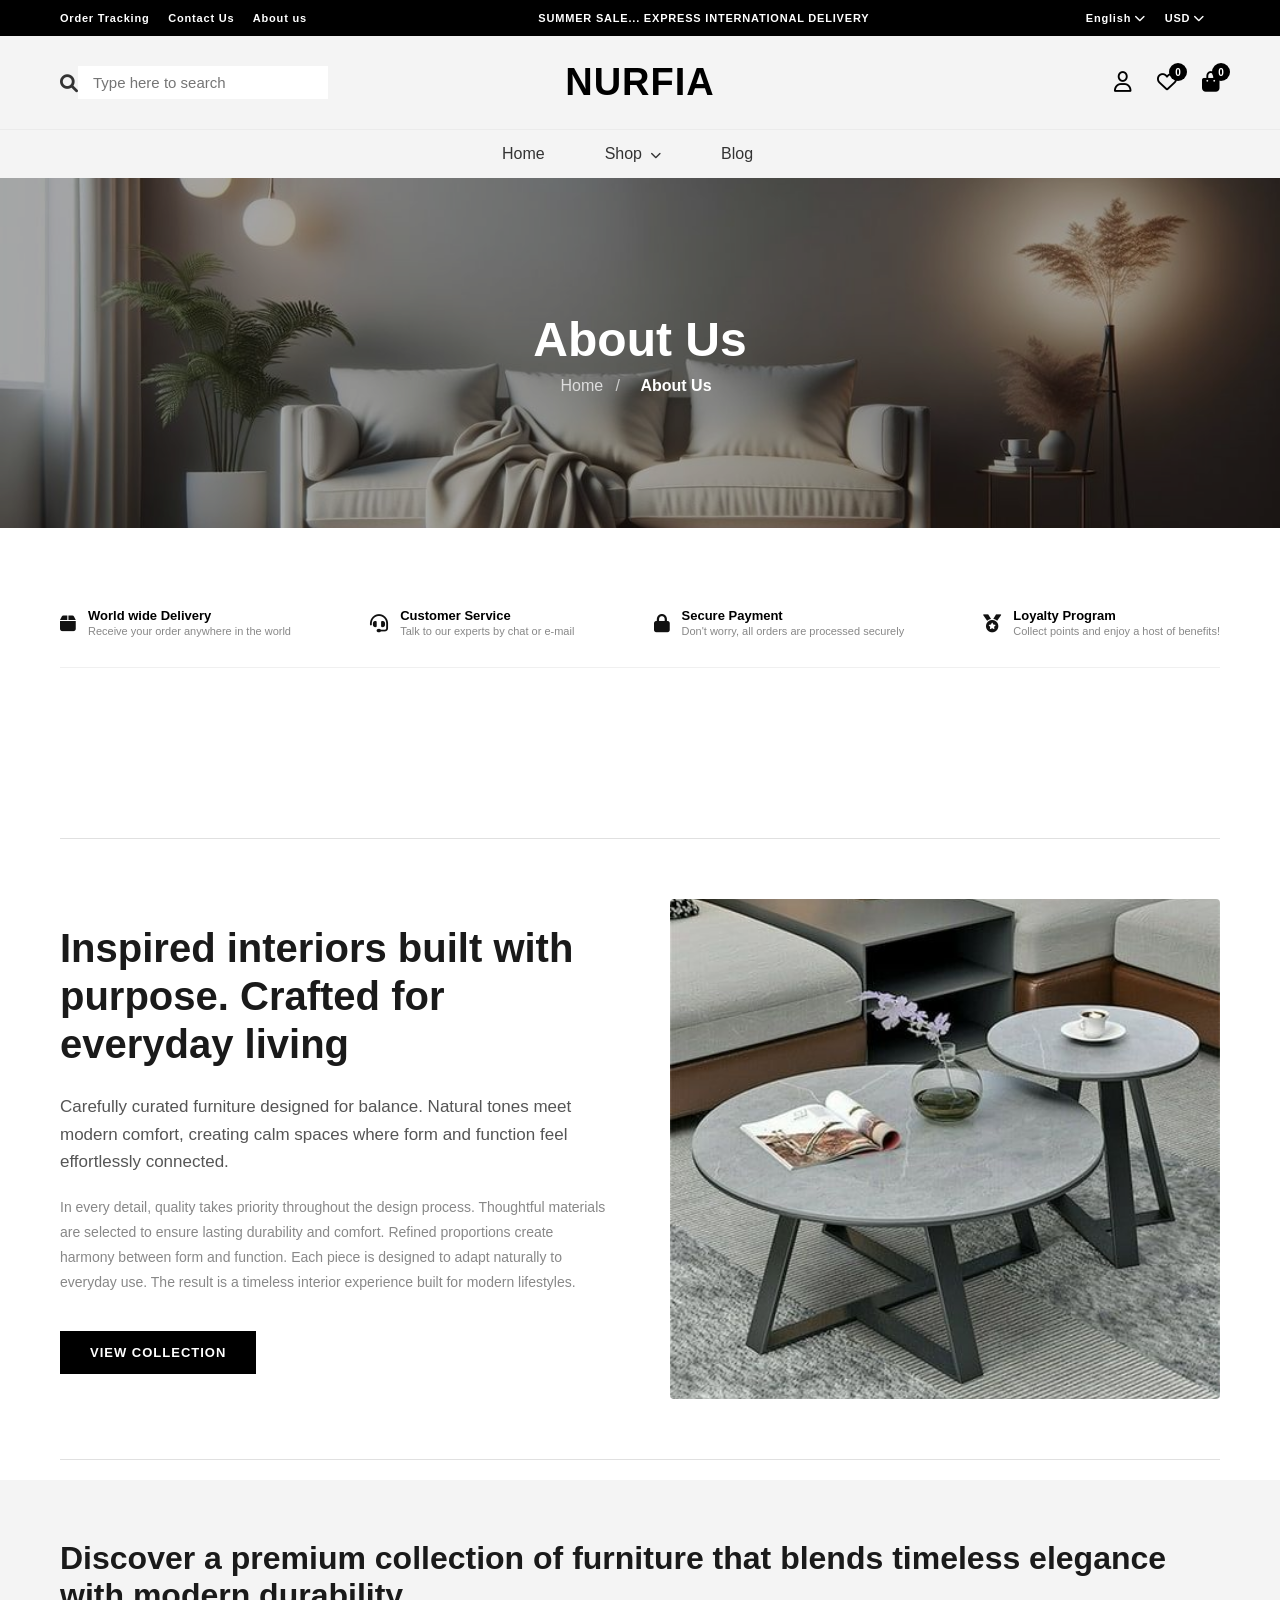
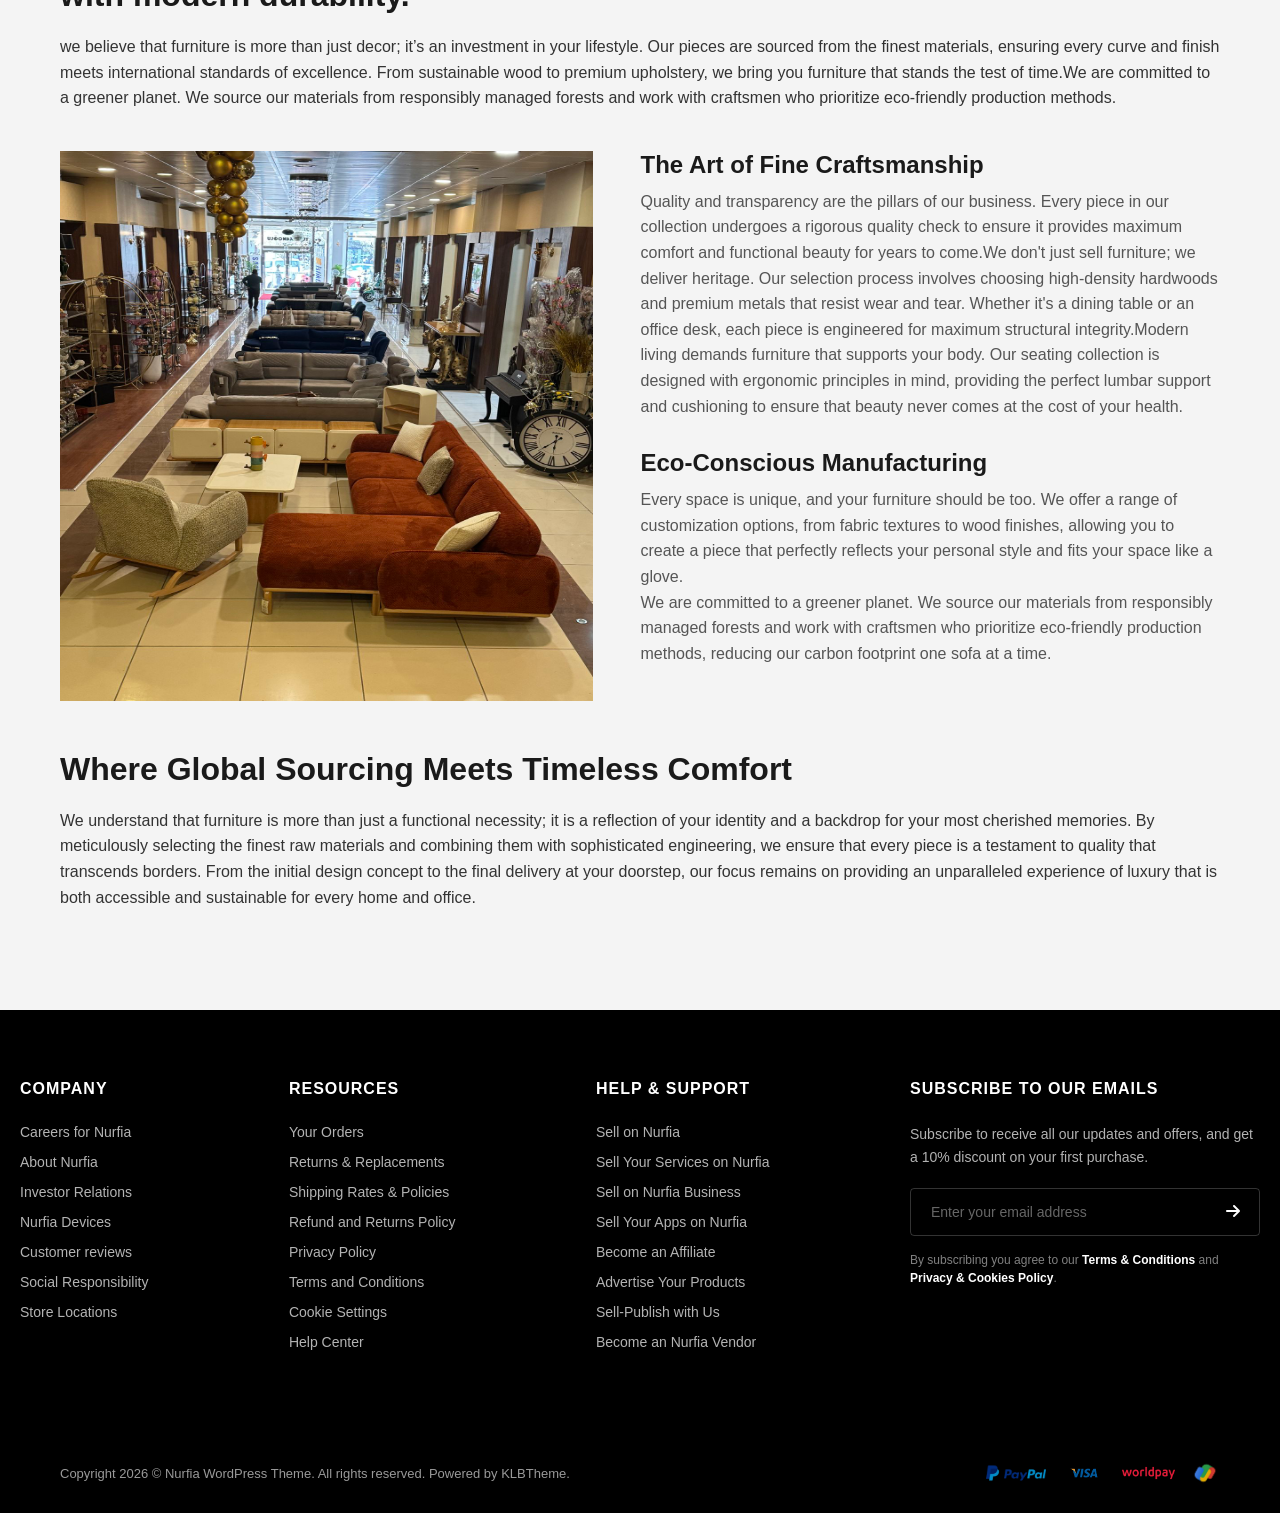
<file: about.html>
<!DOCTYPE html>
<html lang="en">
<head>
    <meta charset="UTF-8">
    <meta name="viewport" content="width=device-width, initial-scale=1.0">
    <title>Nurfia | Slider Home</title>
    <link rel="stylesheet" href="https://cdnjs.cloudflare.com/ajax/libs/font-awesome/6.0.0/css/all.min.css">
    <link rel="stylesheet" href="style.css">
</head>
<body>
  <header class="top-bar">
        <div class="container top-bar-content">
            <div class="top-links">
                <a href="ordertracking.html">Order Tracking</a> <a href="contactus.html">Contact Us</a>  <a href="about.html">About us</a>
            </div>
            <div class="promo-text">SUMMER SALE... EXPRESS INTERNATIONAL DELIVERY</div>
            <div class="top-links">
                <a href="#">English <i class="fas fa-chevron-down"></i></a>
                <a href="#">USD <i class="fas fa-chevron-down"></i></a>
            </div>
        </div>
    </header>

    <section class="middle-header">
    <div class="container header-main">
    <div class="hamburger" onclick="toggleMenu()">
    <span></span>
    <span></span>
    <span></span>
    </div>
        <div class="search-area">
            <i class="fas fa-search"></i>
            <input type="text" placeholder="Type here to search">
        </div>
        <div class="logo-area"><a href="index.html" class="logo">NURFIA</a></div>
        <div class="icons-area">
            <div class="icon-item"><i class="far fa-user"></i></div>
            <div class="icon-item">
                <i class="far fa-heart"></i>
                <span class="badge">0</span>
            </div>
            <div class="icon-item">
                <i class="fas fa-shopping-bag"></i>
                <span class="badge" id="cart-count">0</span>
            </div>
        </div>
    </div>
</section>

<nav class="main-nav">
    <div class="container">
        <ul class="nav-list" id="nav-list">
            <li class="top-bar-mobile"><a href="ordertracking.html">Order Tracking</a></li>
            <li class="top-bar-mobile"><a href="contactus.html">Contact Us</a></li>
            <li class="top-bar-mobile"><a href="about.html">About us</a></li>
            
            <li><a href="index.html">Home</a></li>
            <li class="dropdown">
                <a href="#">Shop <i class="fas fa-chevron-down"></i></a>
                <ul class="dropdown-menu">
                    <li><a href="room.html">Living Room</a></li>
                    <li><a href="kitchen.html">Kitchen</a></li>
                    <li><a href="bedroom.html">Bedroom</a></li>
                </ul>
            </li>
            <li><a href="blog.html">Blog</a></li>
        </ul>
    </div>
</nav>


    <header class="page-header-about">
    <div class="header-overlay">
        <div class="header-content">
            <h1>About Us</h1>
            <nav class="breadcrumb">
                <a href="index.html">Home</a>
                <span>/</span>
                <span class="active">About Us</span>
            </nav>
        </div>
    </div>
</header>


    <section class="feature-grid-section">
    <div class="container">
        
        <div class="top-icons-bar">
            <div class="icon-box">
                <i class="fas fa-box"></i>
                <div class="icon-text">
                    <h3>World wide Delivery</h3>
                    <p>Receive your order anywhere in the world</p>
                </div>
            </div>
            <div class="icon-box">
                <i class="fas fa-headset"></i>
                <div class="icon-text">
                    <h3>Customer Service</h3>
                    <p>Talk to our experts by chat or e-mail</p>
                </div>
            </div>
            <div class="icon-box">
                <i class="fas fa-lock"></i>
                <div class="icon-text">
                    <h3>Secure Payment</h3>
                    <p>Don't worry, all orders are processed securely</p>
                </div>
            </div>
            <div class="icon-box">
                <i class="fas fa-medal"></i>
                <div class="icon-text">
                    <h3>Loyalty Program</h3>
                    <p>Collect points and enjoy a host of benefits!</p>
                </div>
            </div>
        </div>
    </section>

     <section class="info-section">
        <div class="info-container">
        <div class="content-border-wrapper">
            
            <div class="info-flex-layout">
                <div class="content-col">
                    <h2 class="main-title">Inspired interiors built with purpose. Crafted for everyday living</h2>
                    <p class="sub-text">Carefully curated furniture designed for balance. Natural tones meet modern comfort, creating calm spaces where form and function feel effortlessly connected.</p>
                    <p class="detail-text">In every detail, quality takes priority throughout the design process. Thoughtful materials are selected to ensure lasting durability and comfort. Refined proportions create harmony between form and function. Each piece is designed to adapt naturally to everyday use. The result is a timeless interior experience built for modern lifestyles.</p>
                    <a href="#" class="view-btn">VIEW COLLECTION</a>
                </div>

                <div class="image-col">
                    <img src="asset/images/about02.webp" alt="Furniture Design">
                </div>
            </div>

        </div>
    </div>
</section>

<section class="about-details-section">
    <div class="container">
        <div class="top-content">
            <h2 class="main-heading">Discover a premium collection of furniture that blends timeless elegance with modern durability.</h2>
            <p class="full-description">
               we believe that furniture is more than just decor; it’s an investment in your lifestyle. Our pieces are sourced from the finest materials, ensuring every curve and finish meets international standards of excellence. From sustainable wood to premium upholstery, we bring you furniture that stands the test of time.We are committed to a greener planet. We source our materials from responsibly managed forests and work with craftsmen who prioritize eco-friendly production methods.
            </p>
        </div>

        <div class="flex-content-wrapper">
            <div class="content-image">
                <img src="asset/images/about03.webp" alt="About Image">
            </div>
            
            <div class="side-text">
                <div class="text-block">
                    <h3>The Art of Fine Craftsmanship</h3>
                    <p>Quality and transparency are the pillars of our business. Every piece in our collection undergoes a rigorous quality check to ensure it provides maximum comfort and functional beauty for years to come.We don't just sell furniture; we deliver heritage. Our selection process involves choosing high-density hardwoods and premium metals that resist wear and tear. Whether it's a dining table or an office desk, each piece is engineered for maximum structural integrity.Modern living demands furniture that supports your body. Our seating collection is designed with ergonomic principles in mind, providing the perfect lumbar support and cushioning to ensure that beauty never comes at the cost of your health.</p>
                </div>
                
                <div class="text-block">
                    <h3>Eco-Conscious Manufacturing</h3>
                    <p>Every space is unique, and your furniture should be too. We offer a range of customization options, from fabric textures to wood finishes, allowing you to create a piece that perfectly reflects your personal style and fits your space like a glove.</p>
                    <p>We are committed to a greener planet. We source our materials from responsibly managed forests and work with craftsmen who prioritize eco-friendly production methods, reducing our carbon footprint one sofa at a time.</p>
                </div>
            </div>
        </div>

        <div class="bottom-content">
            <h2 class="main-heading">Where Global Sourcing Meets Timeless Comfort</h2>
            <p class="full-description">
                We understand that furniture is more than just a functional necessity; it is a reflection of your identity and a backdrop for your most cherished memories. By meticulously selecting the finest raw materials and combining them with sophisticated engineering, we ensure that every piece is a testament to quality that transcends borders. From the initial design concept to the final delivery at your doorstep, our focus remains on providing an unparalleled experience of luxury that is both accessible and sustainable for every home and office.
            </p>
        </div>
    </div>
</section>
<script src="script.js"></script>
</body>

<footer class="site-footer">
        
        

        <div class="footer-container">
            
            <div class="footer-col">
                <h4 class="col-title">Company</h4>
                <ul class="col-links">
                    <li><a href="#">Careers for Nurfia</a></li>
                    <li><a href="#">About Nurfia</a></li>
                    <li><a href="#">Investor Relations</a></li>
                    <li><a href="#">Nurfia Devices</a></li>
                    <li><a href="#">Customer reviews</a></li>
                    <li><a href="#">Social Responsibility</a></li>
                    <li><a href="#">Store Locations</a></li>
                </ul>
            </div>

            <div class="footer-col">
                <h4 class="col-title">Resources</h4>
                <ul class="col-links">
                    <li><a href="#">Your Orders</a></li>
                    <li><a href="#">Returns & Replacements</a></li>
                    <li><a href="#">Shipping Rates & Policies</a></li>
                    <li><a href="#">Refund and Returns Policy</a></li>
                    <li><a href="#">Privacy Policy</a></li>
                    <li><a href="#">Terms and Conditions</a></li>
                    <li><a href="#">Cookie Settings</a></li>
                    <li><a href="#">Help Center</a></li>
                </ul>
            </div>

            <div class="footer-col">
                <h4 class="col-title">Help & Support</h4>
                <ul class="col-links">
                    <li><a href="#">Sell on Nurfia</a></li>
                    <li><a href="#">Sell Your Services on Nurfia</a></li>
                    <li><a href="#">Sell on Nurfia Business</a></li>
                    <li><a href="#">Sell Your Apps on Nurfia</a></li>
                    <li><a href="#">Become an Affiliate</a></li>
                    <li><a href="#">Advertise Your Products</a></li>
                    <li><a href="#">Sell-Publish with Us</a></li>
                    <li><a href="#">Become an Nurfia Vendor</a></li>
                </ul>
            </div>

            <div class="footer-col newsletter-col">
                <h4 class="col-title">Subscribe to our emails</h4>
                <p class="newsletter-text">Subscribe to receive all our updates and offers, and get a 10% discount on your first purchase.</p>
                <form class="newsletter-form">
                    <input type="email" placeholder="Enter your email address" class="email-input">
                    <button type="submit" class="submit-btn"><i class="fas fa-arrow-right"></i></button>
                </form>
                
                <p class="newsletter-terms">By subscribing you agree to our <strong>Terms & Conditions</strong> and <strong>Privacy & Cookies Policy</strong>.</p>
            </div>

        </div>


        <div class="footer-bottom">
            <div class="footer-bottom-container">
                <p class="copyright-text">Copyright 2026 © Nurfia WordPress Theme. All rights reserved. Powered by KLBTheme.</p>
                
                <div class="payment-logos">
                    <img src="asset/images/P01-removebg-preview.png" alt="Payment 1">
                    <img src="asset/images/P02-removebg-preview.png" alt="Payment 2">
                    <img src="asset/images/P05-removebg-preview.png" alt="Payment 3">
                    <img src="asset/images/P08-removebg-preview.png" alt="Payment 4">
                </div>
            </div>
        </div>
    </footer>

    </html>
</file>
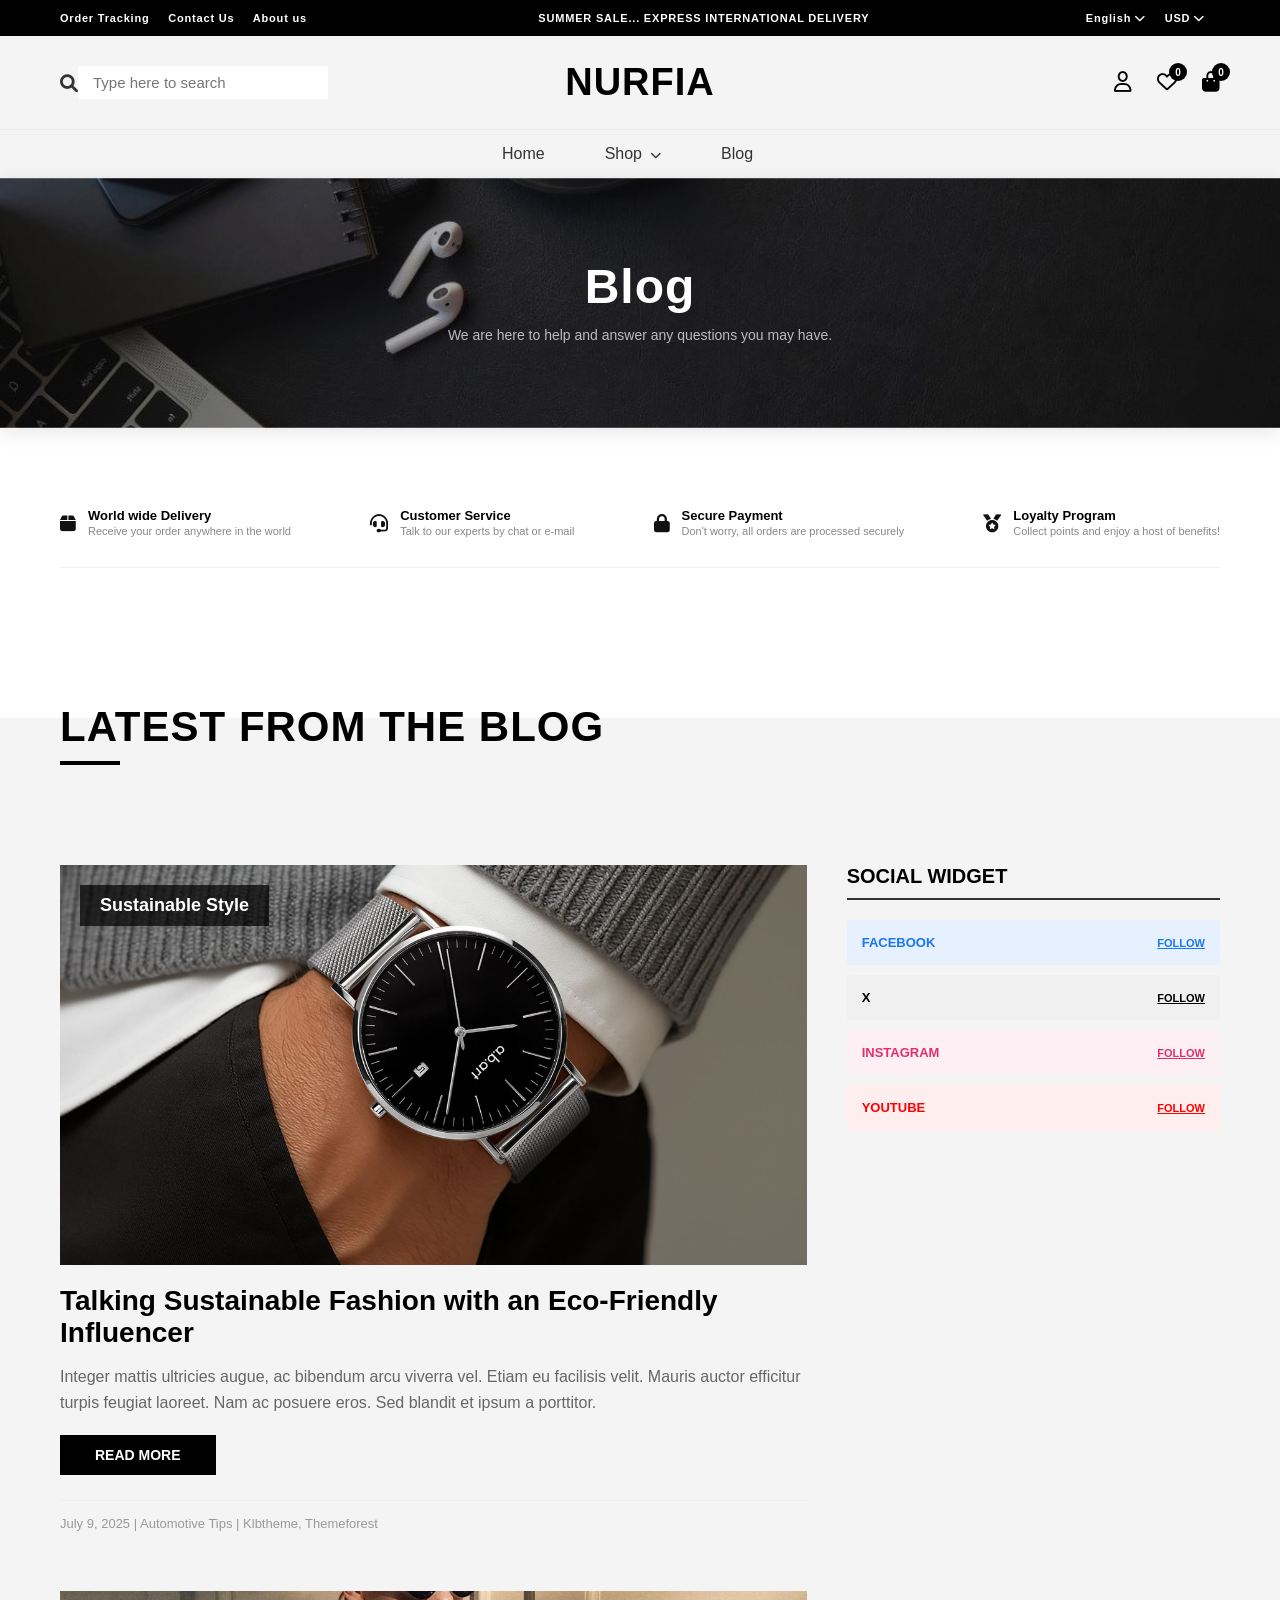
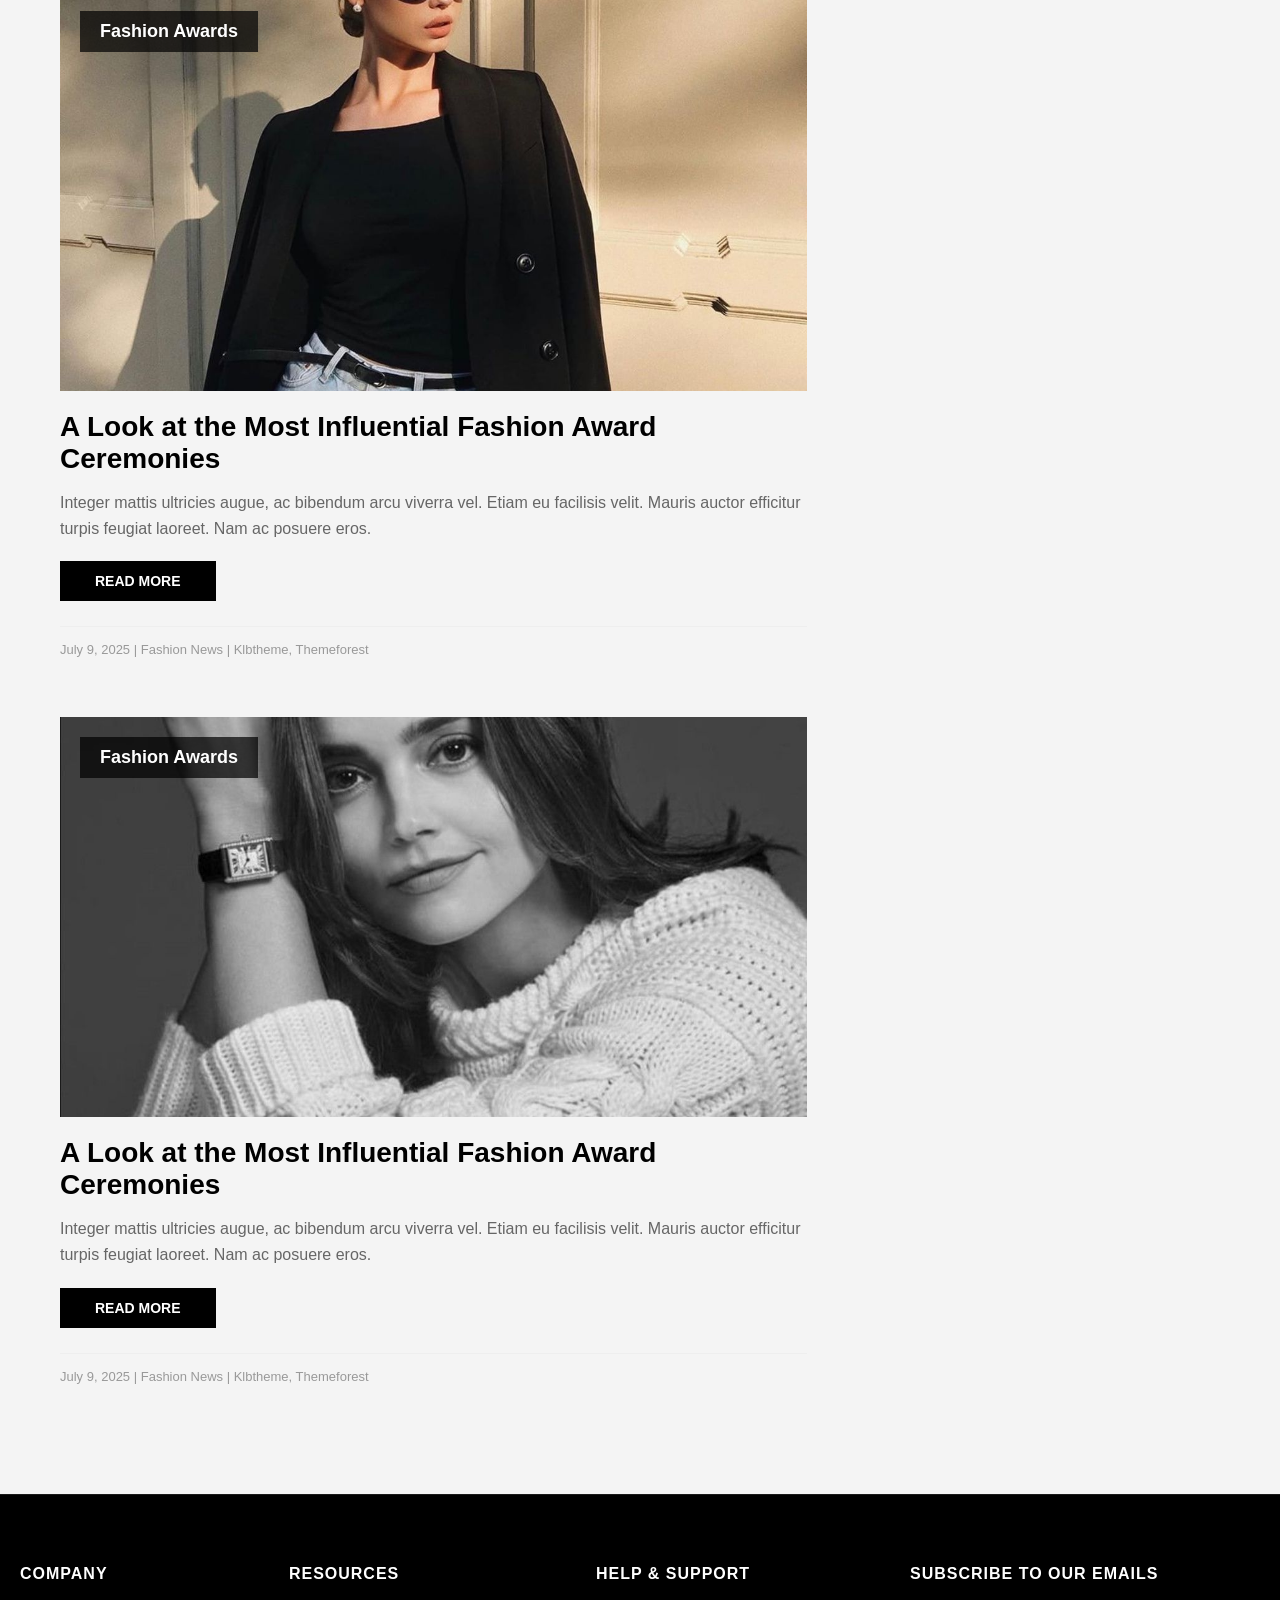
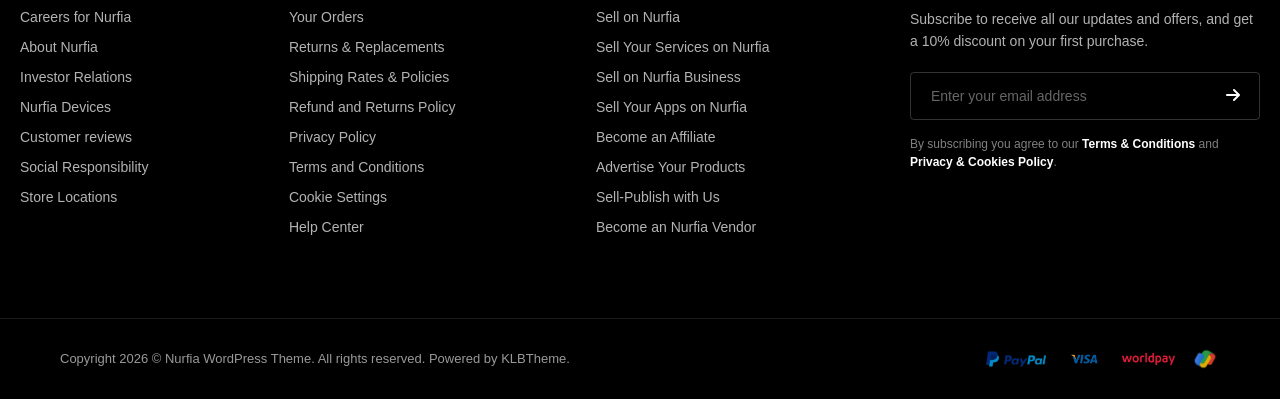
<file: blog.html>
<!DOCTYPE html>
<html lang="en">
<head>
    <meta charset="UTF-8">
    <meta name="viewport" content="width=device-width, initial-scale=1.0">
    <title>Nurfia | Slider Home</title>
    <link rel="stylesheet" href="https://cdnjs.cloudflare.com/ajax/libs/font-awesome/6.0.0/css/all.min.css">
    <link rel="stylesheet" href="style.css">
</head>
<body>

   <header class="top-bar">
        <div class="container top-bar-content">
            <div class="top-links">
                <a href="ordertracking.html">Order Tracking</a> <a href="contactus.html">Contact Us</a>  <a href="about.html">About us</a>
            </div>
            <div class="promo-text">SUMMER SALE... EXPRESS INTERNATIONAL DELIVERY</div>
            <div class="top-links">
                <a href="#">English <i class="fas fa-chevron-down"></i></a>
                <a href="#">USD <i class="fas fa-chevron-down"></i></a>
            </div>
        </div>
    </header>

    <section class="middle-header">
    <div class="container header-main">
    <div class="hamburger" onclick="toggleMenu()">
    <span></span>
    <span></span>
    <span></span>
    </div>
        <div class="search-area">
            <i class="fas fa-search"></i>
            <input type="text" placeholder="Type here to search">
        </div>
        <div class="logo-area"><a href="index.html" class="logo">NURFIA</a></div>
        <div class="icons-area">
            <div class="icon-item"><i class="far fa-user"></i></div>
            <div class="icon-item">
                <i class="far fa-heart"></i>
                <span class="badge">0</span>
            </div>
            <div class="icon-item">
                <i class="fas fa-shopping-bag"></i>
                <span class="badge" id="cart-count">0</span>
            </div>
        </div>
    </div>
</section>

<nav class="main-nav">
    <div class="container">
        <ul class="nav-list" id="nav-list">
            <li class="top-bar-mobile"><a href="ordertracking.html">Order Tracking</a></li>
            <li class="top-bar-mobile"><a href="contactus.html">Contact Us</a></li>
            <li class="top-bar-mobile"><a href="about.html">About us</a></li>
            
            <li><a href="index.html">Home</a></li>
            <li class="dropdown">
                <a href="#">Shop <i class="fas fa-chevron-down"></i></a>
                <ul class="dropdown-menu">
                    <li><a href="room.html">Living Room</a></li>
                    <li><a href="kitchen.html">Kitchen</a></li>
                    <li><a href="bedroom.html">Bedroom</a></li>
                </ul>
            </li>
            <li><a href="blog.html">Blog</a></li>
        </ul>
    </div>
</nav>

  
     <header class="contact-header-section">
        
        <div class="header-top-line"></div>

        <div class="header-overlay">
            <div class="header-content">
                <h1 class="header-main-title">Blog</h1>
                <p class="header-subtitle">We are here to help and answer any questions you may have.</p>
            </div>
        </div>

        <div class="header-bottom-line"></div>
    </header>

    <section class="feature-grid-section">
    <div class="container">
        
        <div class="top-icons-bar">
            <div class="icon-box">
                <i class="fas fa-box"></i>
                <div class="icon-text">
                    <h3>World wide Delivery</h3>
                    <p>Receive your order anywhere in the world</p>
                </div>
            </div>
            <div class="icon-box">
                <i class="fas fa-headset"></i>
                <div class="icon-text">
                    <h3>Customer Service</h3>
                    <p>Talk to our experts by chat or e-mail</p>
                </div>
            </div>
            <div class="icon-box">
                <i class="fas fa-lock"></i>
                <div class="icon-text">
                    <h3>Secure Payment</h3>
                    <p>Don't worry, all orders are processed securely</p>
                </div>
            </div>
            <div class="icon-box">
                <i class="fas fa-medal"></i>
                <div class="icon-text">
                    <h3>Loyalty Program</h3>
                    <p>Collect points and enjoy a host of benefits!</p>
                </div>
            </div>
        </div>
    </section>

    <h1 class="blog-main-heading">LATEST FROM THE BLOG</h1>

<div class="blog-page-layout">
    <main class="blog-main-content"> </main>
    <aside class="blog-sidebar"> </aside>
</div>
    
    <div class="blog-page-layout">
    <main class="blog-main-content">
        
        <article class="blog-card">
            <div class="blog-image-box">
                <img src="asset/images/blog01.webp" alt="Sustainable Fashion">
                <h2 class="image-tag">Sustainable Style</h2>
            </div>
            <div class="blog-details">
                <h1 class="post-heading">Talking Sustainable Fashion with an Eco-Friendly Influencer</h1>
                <p class="post-text">
                    Integer mattis ultricies augue, ac bibendum arcu viverra vel. Etiam eu facilisis velit. 
                    Mauris auctor efficitur turpis feugiat laoreet. Nam ac posuere eros. Sed blandit et ipsum a porttitor.
                </p>
                <a href="#" class="btn-read-more">READ MORE</a>
                <div class="post-info-footer">
                    July 9, 2025  |  Automotive Tips  |  Klbtheme, Themeforest
                </div>
            </div>
        </article>

        <article class="blog-card">
            <div class="blog-image-box">
                <img src="asset/images/blog02.webp" alt="Fashion Awards">
                <h2 class="image-tag">Fashion Awards</h2>
            </div>
            <div class="blog-details">
                <h1 class="post-heading">A Look at the Most Influential Fashion Award Ceremonies</h1>
                <p class="post-text">
                    Integer mattis ultricies augue, ac bibendum arcu viverra vel. Etiam eu facilisis velit. 
                    Mauris auctor efficitur turpis feugiat laoreet. Nam ac posuere eros.
                </p>
                <a href="#" class="btn-read-more">READ MORE</a>
                <div class="post-info-footer">
                    July 9, 2025  |  Fashion News  |  Klbtheme, Themeforest
                </div>
            </div>
        </article>

         <article class="blog-card">
            <div class="blog-image-box">
                <img src="asset/images/blog03.webp" alt="Fashion Awards">
                <h2 class="image-tag">Fashion Awards</h2>
            </div>
            <div class="blog-details">
                <h1 class="post-heading">A Look at the Most Influential Fashion Award Ceremonies</h1>
                <p class="post-text">
                    Integer mattis ultricies augue, ac bibendum arcu viverra vel. Etiam eu facilisis velit. 
                    Mauris auctor efficitur turpis feugiat laoreet. Nam ac posuere eros.
                </p>
                <a href="#" class="btn-read-more">READ MORE</a>
                <div class="post-info-footer">
                    July 9, 2025  |  Fashion News  |  Klbtheme, Themeforest
                </div>
            </div>
        </article>

    </main>

    <aside class="blog-sidebar">
        <div class="sidebar-widget">
            <h3 class="widget-title">Social Widget</h3>
            <div class="social-button-list">
                <a href="#" class="social-item facebook">
                    <span>FACEBOOK</span> <span class="follow-txt">FOLLOW</span>
                </a>
                <a href="#" class="social-item x-twitter">
                    <span>X</span> <span class="follow-txt">FOLLOW</span>
                </a>
                <a href="#" class="social-item instagram">
                    <span>INSTAGRAM</span> <span class="follow-txt">FOLLOW</span>
                </a>
                <a href="#" class="social-item youtube">
                    <span>YOUTUBE</span> <span class="follow-txt">FOLLOW</span>
                </a>
            </div>
        </div>
    </aside>
</div>
<script src="script.js"></script>
</body>

 <footer class="site-footer">
        
        <div class="footer-top-border"></div>

        <div class="footer-container">
            
            <div class="footer-col">
                <h4 class="col-title">Company</h4>
                <ul class="col-links">
                    <li><a href="#">Careers for Nurfia</a></li>
                    <li><a href="#">About Nurfia</a></li>
                    <li><a href="#">Investor Relations</a></li>
                    <li><a href="#">Nurfia Devices</a></li>
                    <li><a href="#">Customer reviews</a></li>
                    <li><a href="#">Social Responsibility</a></li>
                    <li><a href="#">Store Locations</a></li>
                </ul>
            </div>

            <div class="footer-col">
                <h4 class="col-title">Resources</h4>
                <ul class="col-links">
                    <li><a href="#">Your Orders</a></li>
                    <li><a href="#">Returns & Replacements</a></li>
                    <li><a href="#">Shipping Rates & Policies</a></li>
                    <li><a href="#">Refund and Returns Policy</a></li>
                    <li><a href="#">Privacy Policy</a></li>
                    <li><a href="#">Terms and Conditions</a></li>
                    <li><a href="#">Cookie Settings</a></li>
                    <li><a href="#">Help Center</a></li>
                </ul>
            </div>

            <div class="footer-col">
                <h4 class="col-title">Help & Support</h4>
                <ul class="col-links">
                    <li><a href="#">Sell on Nurfia</a></li>
                    <li><a href="#">Sell Your Services on Nurfia</a></li>
                    <li><a href="#">Sell on Nurfia Business</a></li>
                    <li><a href="#">Sell Your Apps on Nurfia</a></li>
                    <li><a href="#">Become an Affiliate</a></li>
                    <li><a href="#">Advertise Your Products</a></li>
                    <li><a href="#">Sell-Publish with Us</a></li>
                    <li><a href="#">Become an Nurfia Vendor</a></li>
                </ul>
            </div>

            <div class="footer-col newsletter-col">
                <h4 class="col-title">Subscribe to our emails</h4>
                <p class="newsletter-text">Subscribe to receive all our updates and offers, and get a 10% discount on your first purchase.</p>
                <form class="newsletter-form">
                    <input type="email" placeholder="Enter your email address" class="email-input">
                    <button type="submit" class="submit-btn"><i class="fas fa-arrow-right"></i></button>
                </form>
                
                <p class="newsletter-terms">By subscribing you agree to our <strong>Terms & Conditions</strong> and <strong>Privacy & Cookies Policy</strong>.</p>
            </div>

        </div>

        <div class="footer-bottom-border"></div>

        <div class="footer-bottom">
            <div class="footer-bottom-container">
                <p class="copyright-text">Copyright 2026 © Nurfia WordPress Theme. All rights reserved. Powered by KLBTheme.</p>
                
                <div class="payment-logos">
                    <img src="asset/images/P01-removebg-preview.png" alt="Payment 1">
                    <img src="asset/images/P02-removebg-preview.png" alt="Payment 2">
                    <img src="asset/images/P05-removebg-preview.png" alt="Payment 3">
                    <img src="asset/images/P08-removebg-preview.png" alt="Payment 4">
                </div>
            </div>
        </div>
    </footer>
</html>
</file>
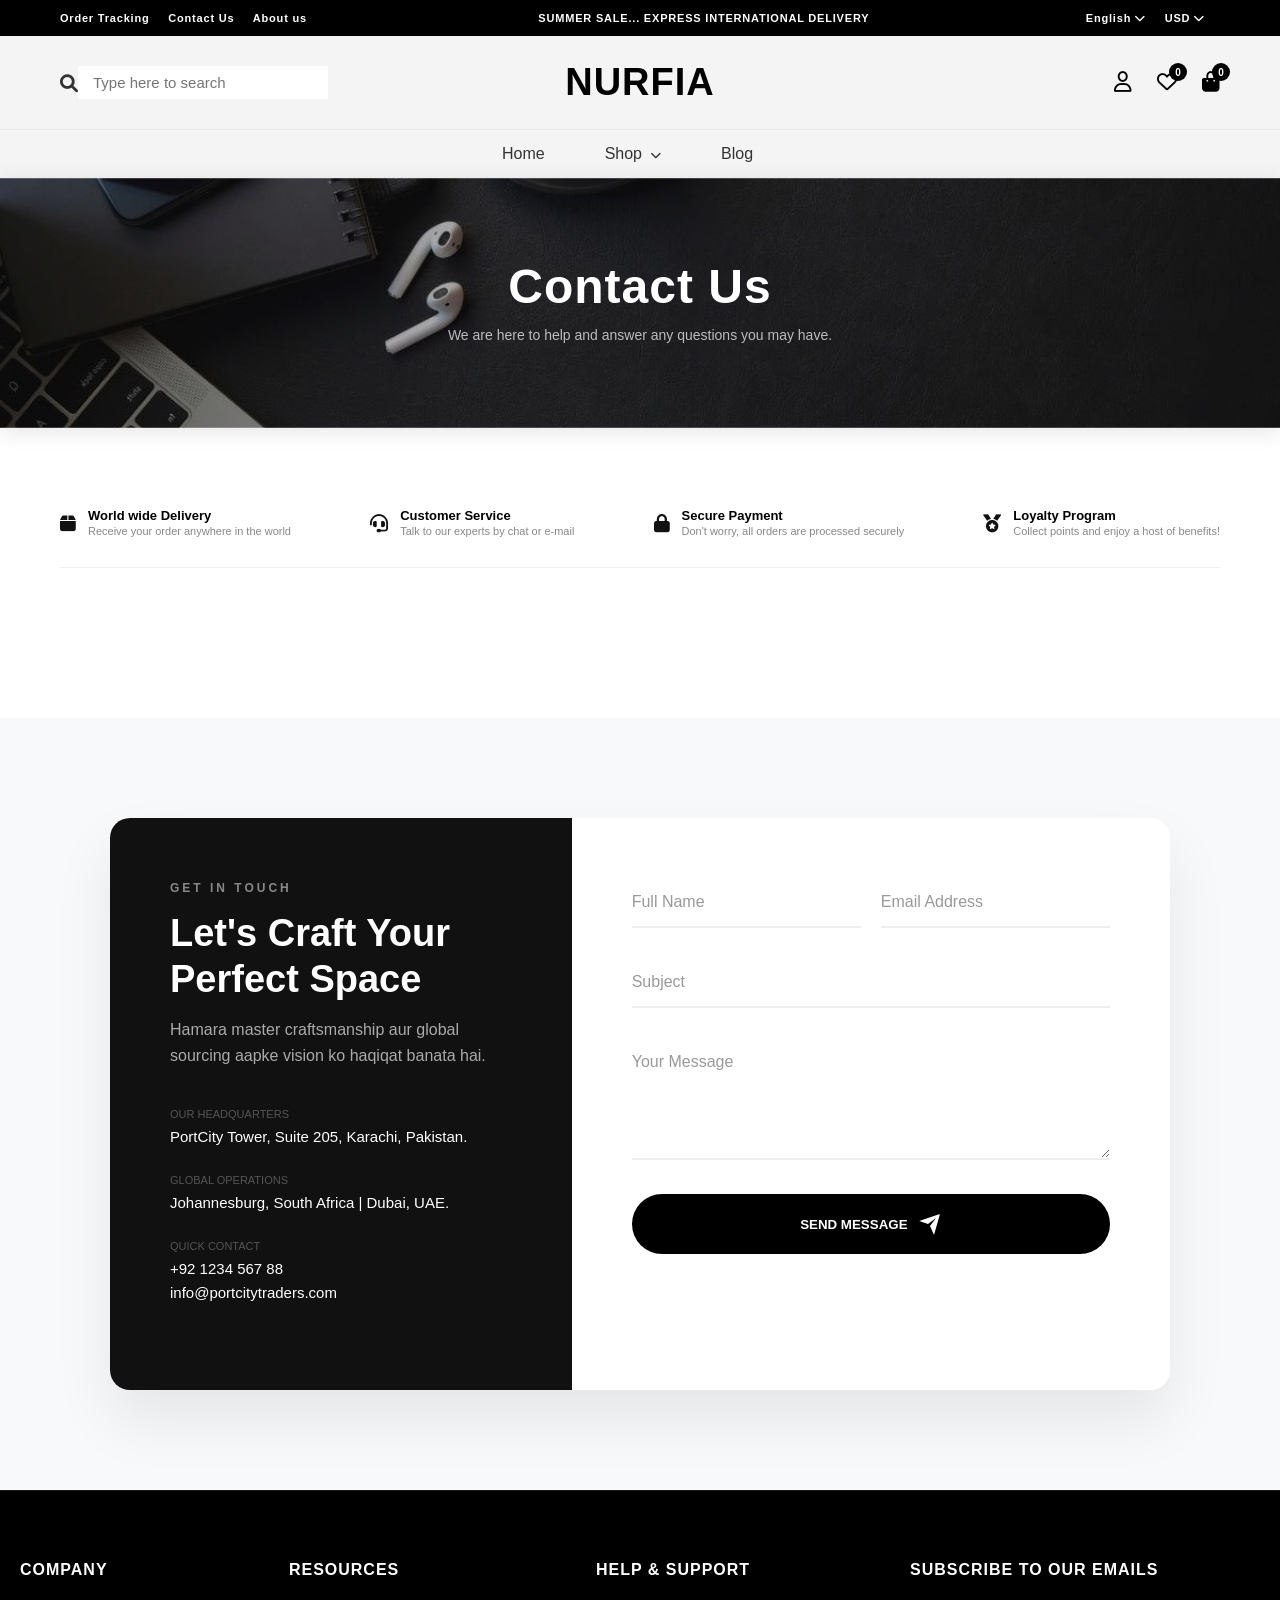
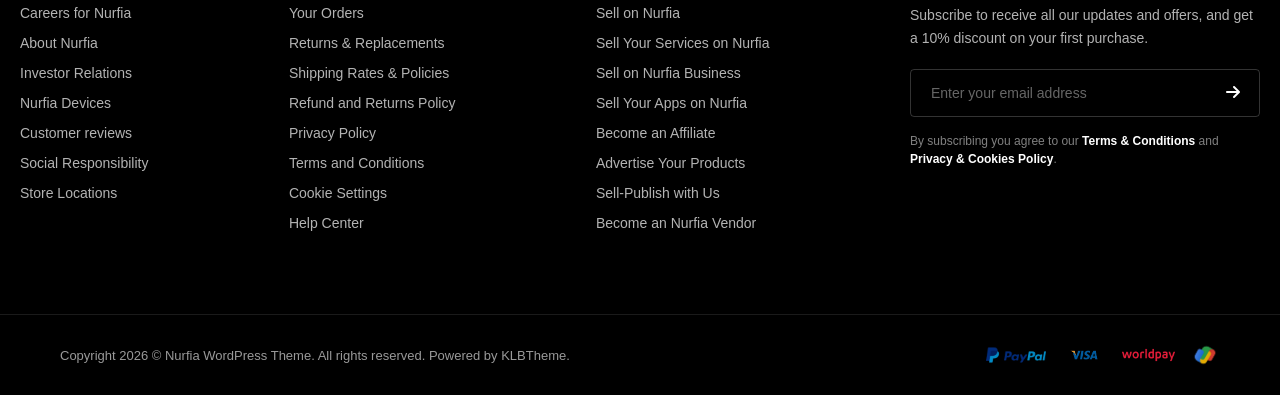
<file: contactus.html>
<!DOCTYPE html>
<html lang="en">
<head>
    <meta charset="UTF-8">
    <meta name="viewport" content="width=device-width, initial-scale=1.0">
    <title>Nurfia | Slider Home</title>
    <link rel="stylesheet" href="https://cdnjs.cloudflare.com/ajax/libs/font-awesome/6.0.0/css/all.min.css">
    <link rel="stylesheet" href="style.css">
</head>
<body>

      <header class="top-bar">
        <div class="container top-bar-content">
            <div class="top-links">
                <a href="ordertracking.html">Order Tracking</a> <a href="contactus.html">Contact Us</a>  <a href="about.html">About us</a>
            </div>
            <div class="promo-text">SUMMER SALE... EXPRESS INTERNATIONAL DELIVERY</div>
            <div class="top-links">
                <a href="#">English <i class="fas fa-chevron-down"></i></a>
                <a href="#">USD <i class="fas fa-chevron-down"></i></a>
            </div>
        </div>
    </header>

    <section class="middle-header">
    <div class="container header-main">
    <div class="hamburger" onclick="toggleMenu()">
    <span></span>
    <span></span>
    <span></span>
    </div>
        <div class="search-area">
            <i class="fas fa-search"></i>
            <input type="text" placeholder="Type here to search">
        </div>
        <div class="logo-area"><a href="index.html" class="logo">NURFIA</a></div>
        <div class="icons-area">
            <div class="icon-item"><i class="far fa-user"></i></div>
            <div class="icon-item">
                <i class="far fa-heart"></i>
                <span class="badge">0</span>
            </div>
            <div class="icon-item">
                <i class="fas fa-shopping-bag"></i>
                <span class="badge" id="cart-count">0</span>
            </div>
        </div>
    </div>
</section>

<nav class="main-nav">
    <div class="container">
        <ul class="nav-list" id="nav-list">
            <li class="top-bar-mobile"><a href="ordertracking.html">Order Tracking</a></li>
            <li class="top-bar-mobile"><a href="contactus.html">Contact Us</a></li>
            <li class="top-bar-mobile"><a href="about.html">About us</a></li>
            
            <li><a href="index.html">Home</a></li>
            <li class="dropdown">
                <a href="#">Shop <i class="fas fa-chevron-down"></i></a>
                <ul class="dropdown-menu">
                    <li><a href="room.html">Living Room</a></li>
                    <li><a href="kitchen.html">Kitchen</a></li>
                    <li><a href="bedroom.html">Bedroom</a></li>
                </ul>
            </li>
            <li><a href="blog.html">Blog</a></li>
        </ul>
    </div>
</nav>

    
     <header class="contact-header-section">
        
        <div class="header-top-line"></div>

        <div class="header-overlay">
            <div class="header-content">
                <h1 class="header-main-title">Contact Us</h1>
                <p class="header-subtitle">We are here to help and answer any questions you may have.</p>
            </div>
        </div>

        <div class="header-bottom-line"></div>
    </header>

    <section class="feature-grid-section">
    <div class="container">
        
        <div class="top-icons-bar">
            <div class="icon-box">
                <i class="fas fa-box"></i>
                <div class="icon-text">
                    <h3>World wide Delivery</h3>
                    <p>Receive your order anywhere in the world</p>
                </div>
            </div>
            <div class="icon-box">
                <i class="fas fa-headset"></i>
                <div class="icon-text">
                    <h3>Customer Service</h3>
                    <p>Talk to our experts by chat or e-mail</p>
                </div>
            </div>
            <div class="icon-box">
                <i class="fas fa-lock"></i>
                <div class="icon-text">
                    <h3>Secure Payment</h3>
                    <p>Don't worry, all orders are processed securely</p>
                </div>
            </div>
            <div class="icon-box">
                <i class="fas fa-medal"></i>
                <div class="icon-text">
                    <h3>Loyalty Program</h3>
                    <p>Collect points and enjoy a host of benefits!</p>
                </div>
            </div>
        </div>
    </section>

    <section class="premium-contact-section">
    <div class="contact-container">
        <div class="contact-wrapper">
            
            <div class="contact-side-panel">
                <div class="panel-content">
                    <span class="tagline">Get in Touch</span>
                    <h2>Let's Craft Your Perfect Space</h2>
                    <p>Hamara master craftsmanship aur global sourcing aapke vision ko haqiqat banata hai.</p>
                    
                    <div class="contact-details">
                        <div class="detail-item">
                            <label>Our Headquarters</label>
                            <p>PortCity Tower, Suite 205, Karachi, Pakistan.</p>
                        </div>
                        <div class="detail-item">
                            <label>Global Operations</label>
                            <p>Johannesburg, South Africa | Dubai, UAE.</p>
                        </div>
                        <div class="detail-item">
                            <label>Quick Contact</label>
                            <p>+92 1234 567 88<br>info@portcitytraders.com</p>
                        </div>
                    </div>
                </div>
            </div>

            <div class="form-panel">
                <form class="modern-ui-form">
                    <div class="input-row">
                        <div class="floating-label">
                            <input type="text" placeholder=" " required>
                            <label>Full Name</label>
                        </div>
                        <div class="floating-label">
                            <input type="email" placeholder=" " required>
                            <label>Email Address</label>
                        </div>
                    </div>
                    
                    <div class="floating-label">
                        <input type="text" placeholder=" ">
                        <label>Subject</label>
                    </div>
                    
                    <div class="floating-label">
                        <textarea placeholder=" " rows="5"></textarea>
                        <label>Your Message</label>
                    </div>
                    
                    <button type="submit" class="prime-btn">
                        <span>SEND MESSAGE</span>
                        <svg viewBox="0 0 24 24" width="24" height="24"><path fill="currentColor" d="M1.946 9.315c-.522-.174-.527-.455.01-.634L21.044 2.32c.529-.176.832.12.684.638l-5.454 19.086c-.15.529-.455.547-.679.045L12 14l6-8-8 6-8.054-2.685z"></path></svg>
                    </button>
                </form>
            </div>

        </div>
    </div>
</section>
<script src="script.js"></script>
   
</body>

    <footer class="site-footer">
        
        <div class="footer-top-border"></div>

        <div class="footer-container">
            
            <div class="footer-col">
                <h4 class="col-title">Company</h4>
                <ul class="col-links">
                    <li><a href="#">Careers for Nurfia</a></li>
                    <li><a href="#">About Nurfia</a></li>
                    <li><a href="#">Investor Relations</a></li>
                    <li><a href="#">Nurfia Devices</a></li>
                    <li><a href="#">Customer reviews</a></li>
                    <li><a href="#">Social Responsibility</a></li>
                    <li><a href="#">Store Locations</a></li>
                </ul>
            </div>

            <div class="footer-col">
                <h4 class="col-title">Resources</h4>
                <ul class="col-links">
                    <li><a href="#">Your Orders</a></li>
                    <li><a href="#">Returns & Replacements</a></li>
                    <li><a href="#">Shipping Rates & Policies</a></li>
                    <li><a href="#">Refund and Returns Policy</a></li>
                    <li><a href="#">Privacy Policy</a></li>
                    <li><a href="#">Terms and Conditions</a></li>
                    <li><a href="#">Cookie Settings</a></li>
                    <li><a href="#">Help Center</a></li>
                </ul>
            </div>

            <div class="footer-col">
                <h4 class="col-title">Help & Support</h4>
                <ul class="col-links">
                    <li><a href="#">Sell on Nurfia</a></li>
                    <li><a href="#">Sell Your Services on Nurfia</a></li>
                    <li><a href="#">Sell on Nurfia Business</a></li>
                    <li><a href="#">Sell Your Apps on Nurfia</a></li>
                    <li><a href="#">Become an Affiliate</a></li>
                    <li><a href="#">Advertise Your Products</a></li>
                    <li><a href="#">Sell-Publish with Us</a></li>
                    <li><a href="#">Become an Nurfia Vendor</a></li>
                </ul>
            </div>

            <div class="footer-col newsletter-col">
                <h4 class="col-title">Subscribe to our emails</h4>
                <p class="newsletter-text">Subscribe to receive all our updates and offers, and get a 10% discount on your first purchase.</p>
                <form class="newsletter-form">
                    <input type="email" placeholder="Enter your email address" class="email-input">
                    <button type="submit" class="submit-btn"><i class="fas fa-arrow-right"></i></button>
                </form>
                
                <p class="newsletter-terms">By subscribing you agree to our <strong>Terms & Conditions</strong> and <strong>Privacy & Cookies Policy</strong>.</p>
            </div>

        </div>

        <div class="footer-bottom-border"></div>

        <div class="footer-bottom">
            <div class="footer-bottom-container">
                <p class="copyright-text">Copyright 2026 © Nurfia WordPress Theme. All rights reserved. Powered by KLBTheme.</p>
                
                <div class="payment-logos">
                    <img src="asset/images/P01-removebg-preview.png" alt="Payment 1">
                    <img src="asset/images/P02-removebg-preview.png" alt="Payment 2">
                    <img src="asset/images/P05-removebg-preview.png" alt="Payment 3">
                    <img src="asset/images/P08-removebg-preview.png" alt="Payment 4">
                </div>
            </div>
        </div>
    </footer>
</html>
</file>
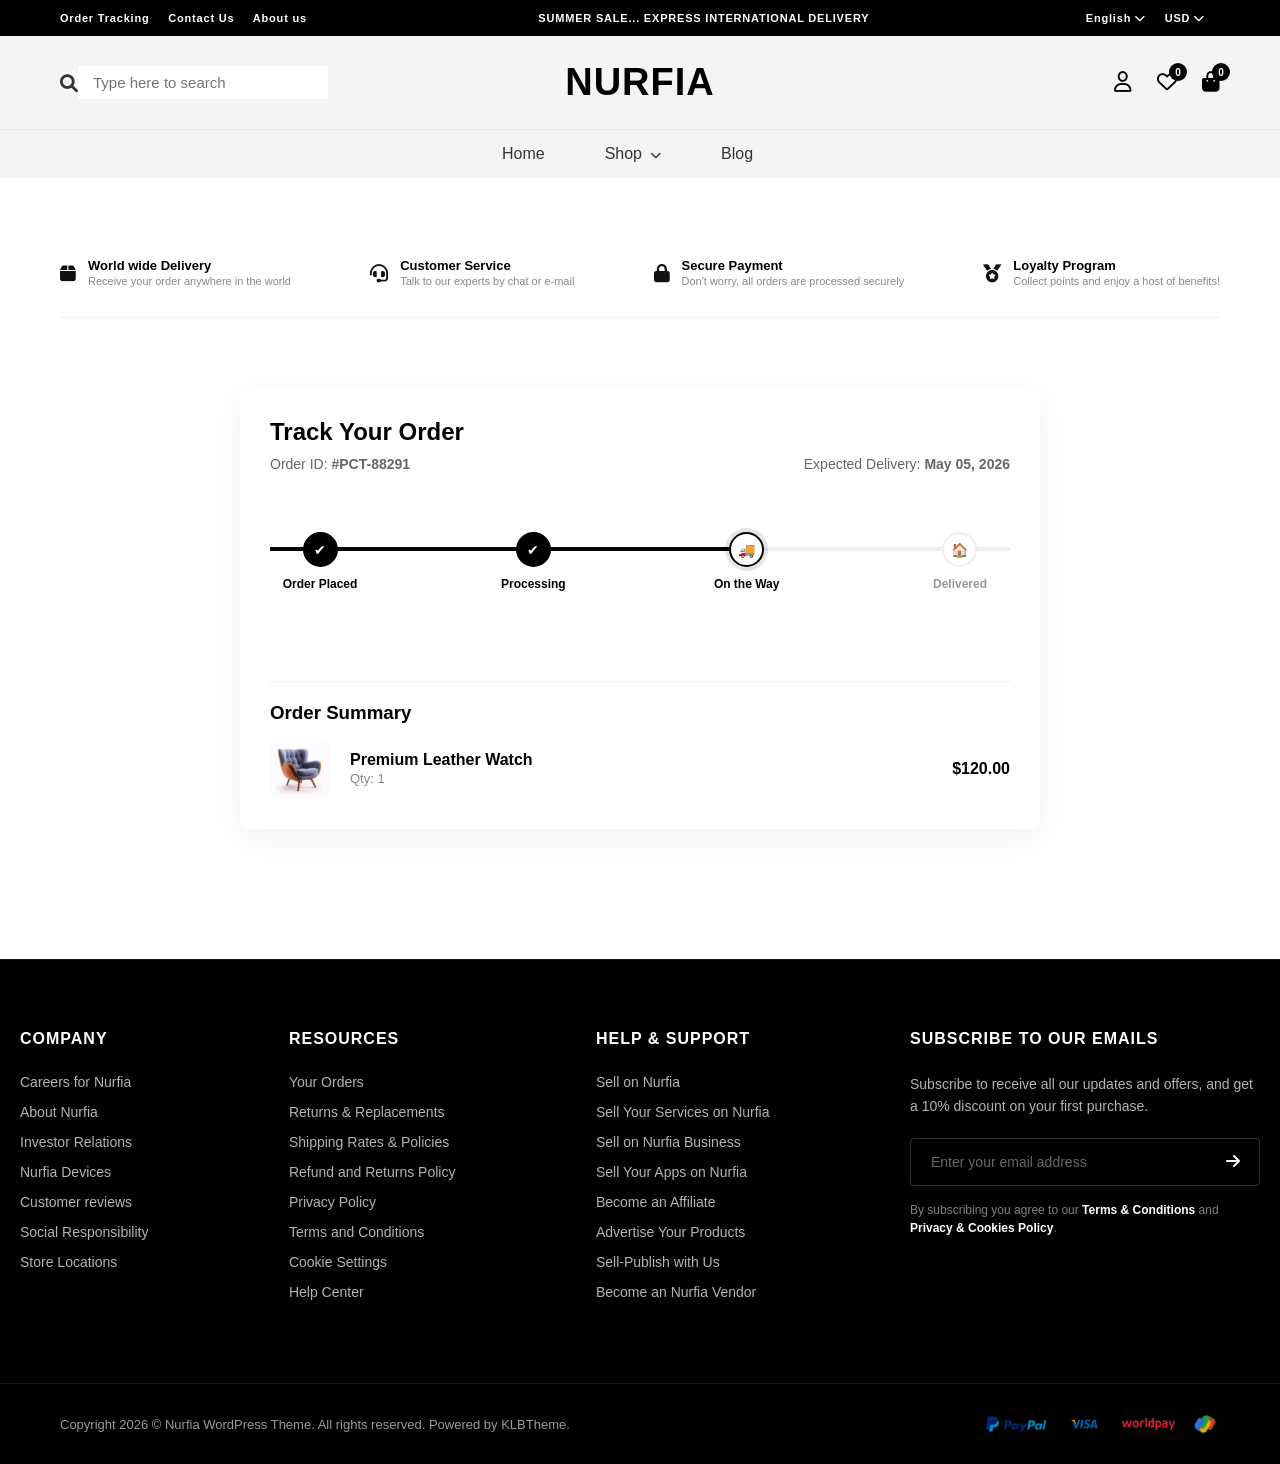
<file: ordertracking.html>
<!DOCTYPE html>
<html lang="en">
<head>
    <meta charset="UTF-8">
    <meta name="viewport" content="width=device-width, initial-scale=1.0">
    <title>Nurfia | Slider Home</title>
    <link rel="stylesheet" href="https://cdnjs.cloudflare.com/ajax/libs/font-awesome/6.0.0/css/all.min.css">
    <link rel="stylesheet" href="style.css">
</head>
<body>

      <header class="top-bar">
        <div class="container top-bar-content">
            <div class="top-links">
                <a href="ordertracking.html">Order Tracking</a> <a href="contactus.html">Contact Us</a>  <a href="about.html">About us</a>
            </div>
            <div class="promo-text">SUMMER SALE... EXPRESS INTERNATIONAL DELIVERY</div>
            <div class="top-links">
                <a href="#">English <i class="fas fa-chevron-down"></i></a>
                <a href="#">USD <i class="fas fa-chevron-down"></i></a>
            </div>
        </div>
    </header>

    <section class="middle-header">
    <div class="container header-main">
    <div class="hamburger" onclick="toggleMenu()">
    <span></span>
    <span></span>
    <span></span>
    </div>
        <div class="search-area">
            <i class="fas fa-search"></i>
            <input type="text" placeholder="Type here to search">
        </div>
        <div class="logo-area"><a href="index.html" class="logo">NURFIA</a></div>
        <div class="icons-area">
            <div class="icon-item"><i class="far fa-user"></i></div>
            <div class="icon-item">
                <i class="far fa-heart"></i>
                <span class="badge">0</span>
            </div>
            <div class="icon-item">
                <i class="fas fa-shopping-bag"></i>
                <span class="badge" id="cart-count">0</span>
            </div>
        </div>
    </div>
</section>

<nav class="main-nav">
    <div class="container">
        <ul class="nav-list" id="nav-list">
            <li class="top-bar-mobile"><a href="ordertracking.html">Order Tracking</a></li>
            <li class="top-bar-mobile"><a href="contactus.html">Contact Us</a></li>
            <li class="top-bar-mobile"><a href="about.html">About us</a></li>
            
            <li><a href="index.html">Home</a></li>
            <li class="dropdown">
                <a href="#">Shop <i class="fas fa-chevron-down"></i></a>
                <ul class="dropdown-menu">
                    <li><a href="room.html">Living Room</a></li>
                    <li><a href="kitchen.html">Kitchen</a></li>
                    <li><a href="bedroom.html">Bedroom</a></li>
                </ul>
            </li>
            <li><a href="blog.html">Blog</a></li>
        </ul>
    </div>
</nav>



    <section class="feature-grid-section">
    <div class="container">
        
        <div class="top-icons-bar">
            <div class="icon-box">
                <i class="fas fa-box"></i>
                <div class="icon-text">
                    <h3>World wide Delivery</h3>
                    <p>Receive your order anywhere in the world</p>
                </div>
            </div>
            <div class="icon-box">
                <i class="fas fa-headset"></i>
                <div class="icon-text">
                    <h3>Customer Service</h3>
                    <p>Talk to our experts by chat or e-mail</p>
                </div>
            </div>
            <div class="icon-box">
                <i class="fas fa-lock"></i>
                <div class="icon-text">
                    <h3>Secure Payment</h3>
                    <p>Don't worry, all orders are processed securely</p>
                </div>
            </div>
            <div class="icon-box">
                <i class="fas fa-medal"></i>
                <div class="icon-text">
                    <h3>Loyalty Program</h3>
                    <p>Collect points and enjoy a host of benefits!</p>
                </div>
            </div>
        </div>
        
        <div class="tracking-container">
    <h1 class="page-title">Track Your Order</h1>
    
    <div class="order-meta">
        <p>Order ID: <strong>#PCT-88291</strong></p>
        <p>Expected Delivery: <strong>May 05, 2026</strong></p>
    </div>

    <div class="track-wrapper">
        <div class="track-line">
            <div class="track-fill" style="width: 65%;"></div> </div>
        
        <div class="track-steps">
            <div class="step completed">
                <div class="step-icon">✔</div>
                <p>Order Placed</p>
            </div>
            <div class="step completed">
                <div class="step-icon">✔</div>
                <p>Processing</p>
            </div>
            <div class="step active">
                <div class="step-icon">🚚</div>
                <p>On the Way</p>
            </div>
            <div class="step">
                <div class="step-icon">🏠</div>
                <p>Delivered</p>
            </div>
        </div>
    </div>

    <div class="order-items">
        <h3>Order Summary</h3>
        <div class="item-row">
            <img src="asset/images/ch04.webp" alt="Product">
            <div class="item-info">
                <h4>Premium Leather Watch</h4>
                <span>Qty: 1</span>
            </div>
            <div class="item-price">$120.00</div>
        </div>
    </div>
</div>
</section>
<script src="script.js"></script>
</body>

 <footer class="site-footer">
        
        <div class="footer-top-border"></div>

        <div class="footer-container">
            
            <div class="footer-col">
                <h4 class="col-title">Company</h4>
                <ul class="col-links">
                    <li><a href="#">Careers for Nurfia</a></li>
                    <li><a href="#">About Nurfia</a></li>
                    <li><a href="#">Investor Relations</a></li>
                    <li><a href="#">Nurfia Devices</a></li>
                    <li><a href="#">Customer reviews</a></li>
                    <li><a href="#">Social Responsibility</a></li>
                    <li><a href="#">Store Locations</a></li>
                </ul>
            </div>

            <div class="footer-col">
                <h4 class="col-title">Resources</h4>
                <ul class="col-links">
                    <li><a href="#">Your Orders</a></li>
                    <li><a href="#">Returns & Replacements</a></li>
                    <li><a href="#">Shipping Rates & Policies</a></li>
                    <li><a href="#">Refund and Returns Policy</a></li>
                    <li><a href="#">Privacy Policy</a></li>
                    <li><a href="#">Terms and Conditions</a></li>
                    <li><a href="#">Cookie Settings</a></li>
                    <li><a href="#">Help Center</a></li>
                </ul>
            </div>

            <div class="footer-col">
                <h4 class="col-title">Help & Support</h4>
                <ul class="col-links">
                    <li><a href="#">Sell on Nurfia</a></li>
                    <li><a href="#">Sell Your Services on Nurfia</a></li>
                    <li><a href="#">Sell on Nurfia Business</a></li>
                    <li><a href="#">Sell Your Apps on Nurfia</a></li>
                    <li><a href="#">Become an Affiliate</a></li>
                    <li><a href="#">Advertise Your Products</a></li>
                    <li><a href="#">Sell-Publish with Us</a></li>
                    <li><a href="#">Become an Nurfia Vendor</a></li>
                </ul>
            </div>

            <div class="footer-col newsletter-col">
                <h4 class="col-title">Subscribe to our emails</h4>
                <p class="newsletter-text">Subscribe to receive all our updates and offers, and get a 10% discount on your first purchase.</p>
                <form class="newsletter-form">
                    <input type="email" placeholder="Enter your email address" class="email-input">
                    <button type="submit" class="submit-btn"><i class="fas fa-arrow-right"></i></button>
                </form>
                
                <p class="newsletter-terms">By subscribing you agree to our <strong>Terms & Conditions</strong> and <strong>Privacy & Cookies Policy</strong>.</p>
            </div>

        </div>

        <div class="footer-bottom-border"></div>

        <div class="footer-bottom">
            <div class="footer-bottom-container">
                <p class="copyright-text">Copyright 2026 © Nurfia WordPress Theme. All rights reserved. Powered by KLBTheme.</p>
                
                <div class="payment-logos">
                    <img src="asset/images/P01-removebg-preview.png" alt="Payment 1">
                    <img src="asset/images/P02-removebg-preview.png" alt="Payment 2">
                    <img src="asset/images/P05-removebg-preview.png" alt="Payment 3">
                    <img src="asset/images/P08-removebg-preview.png" alt="Payment 4">
                </div>
            </div>
        </div>
    </footer>
    </html>
</file>
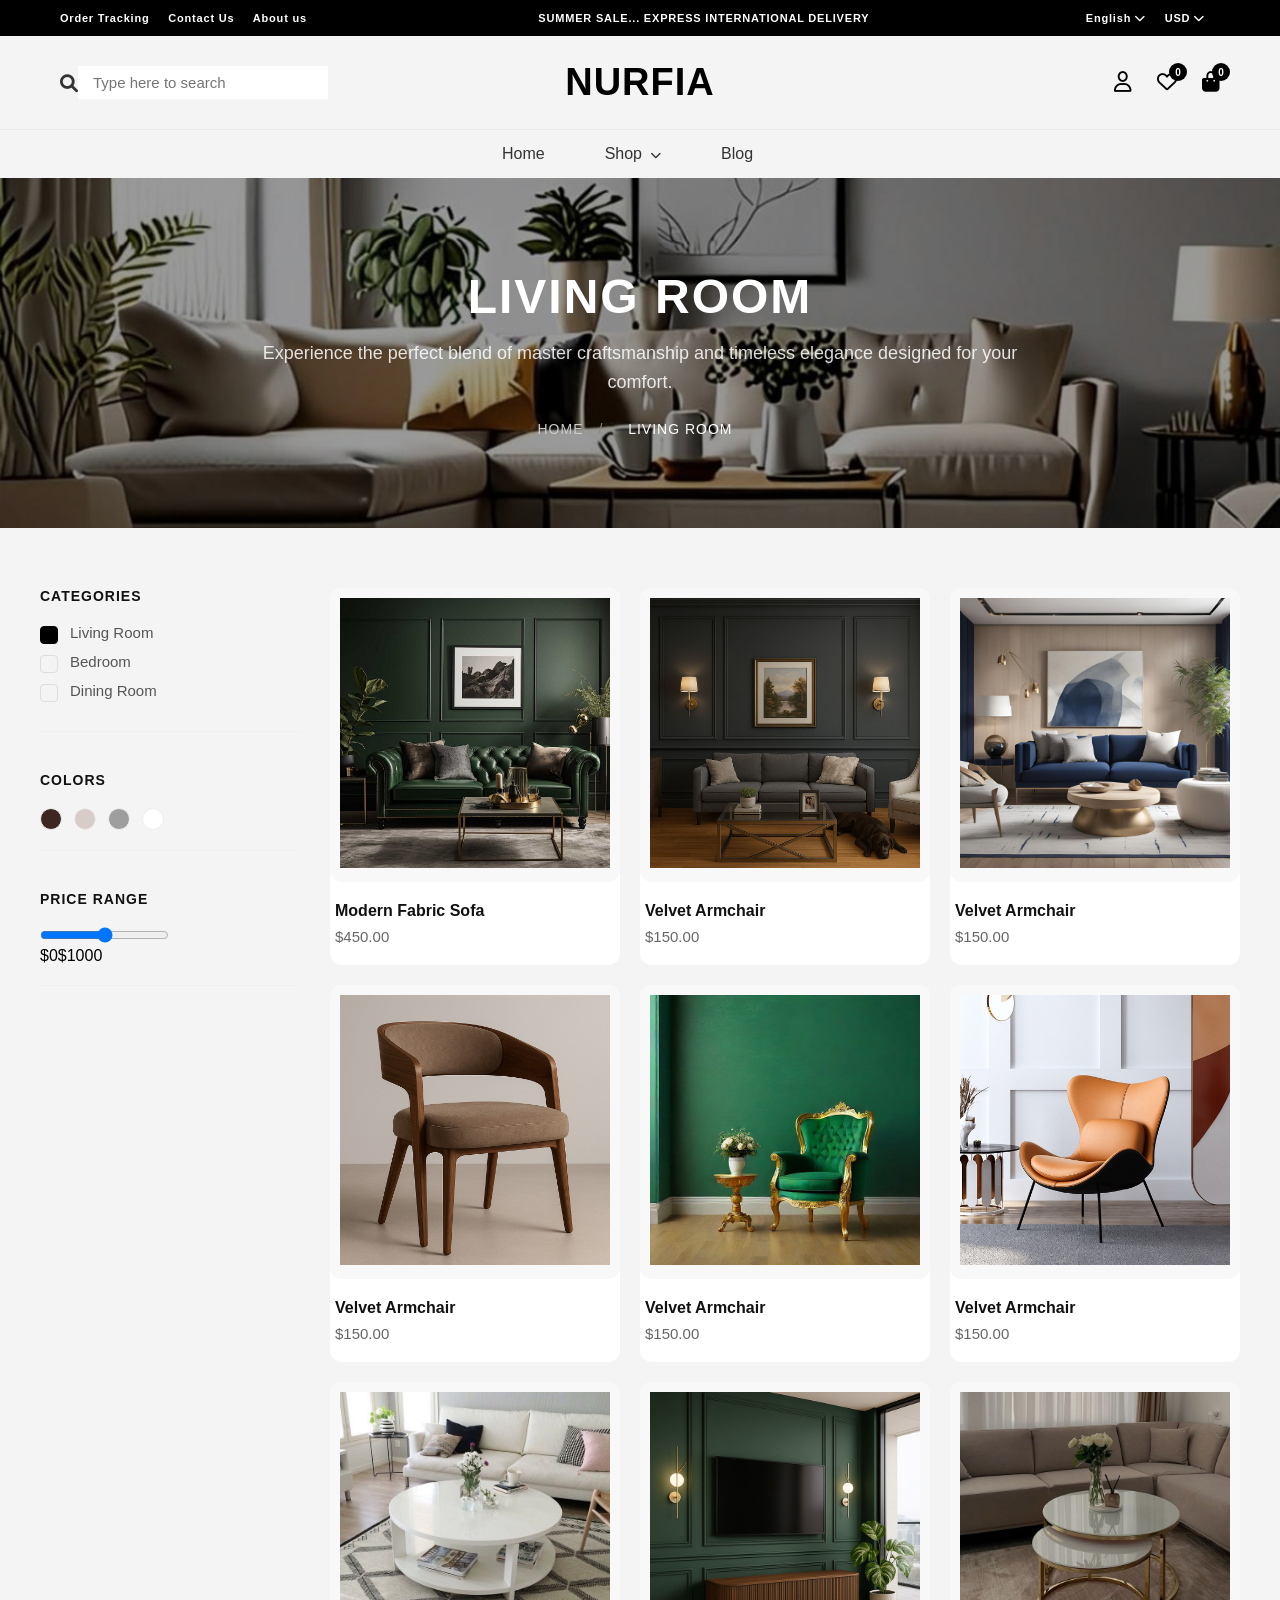
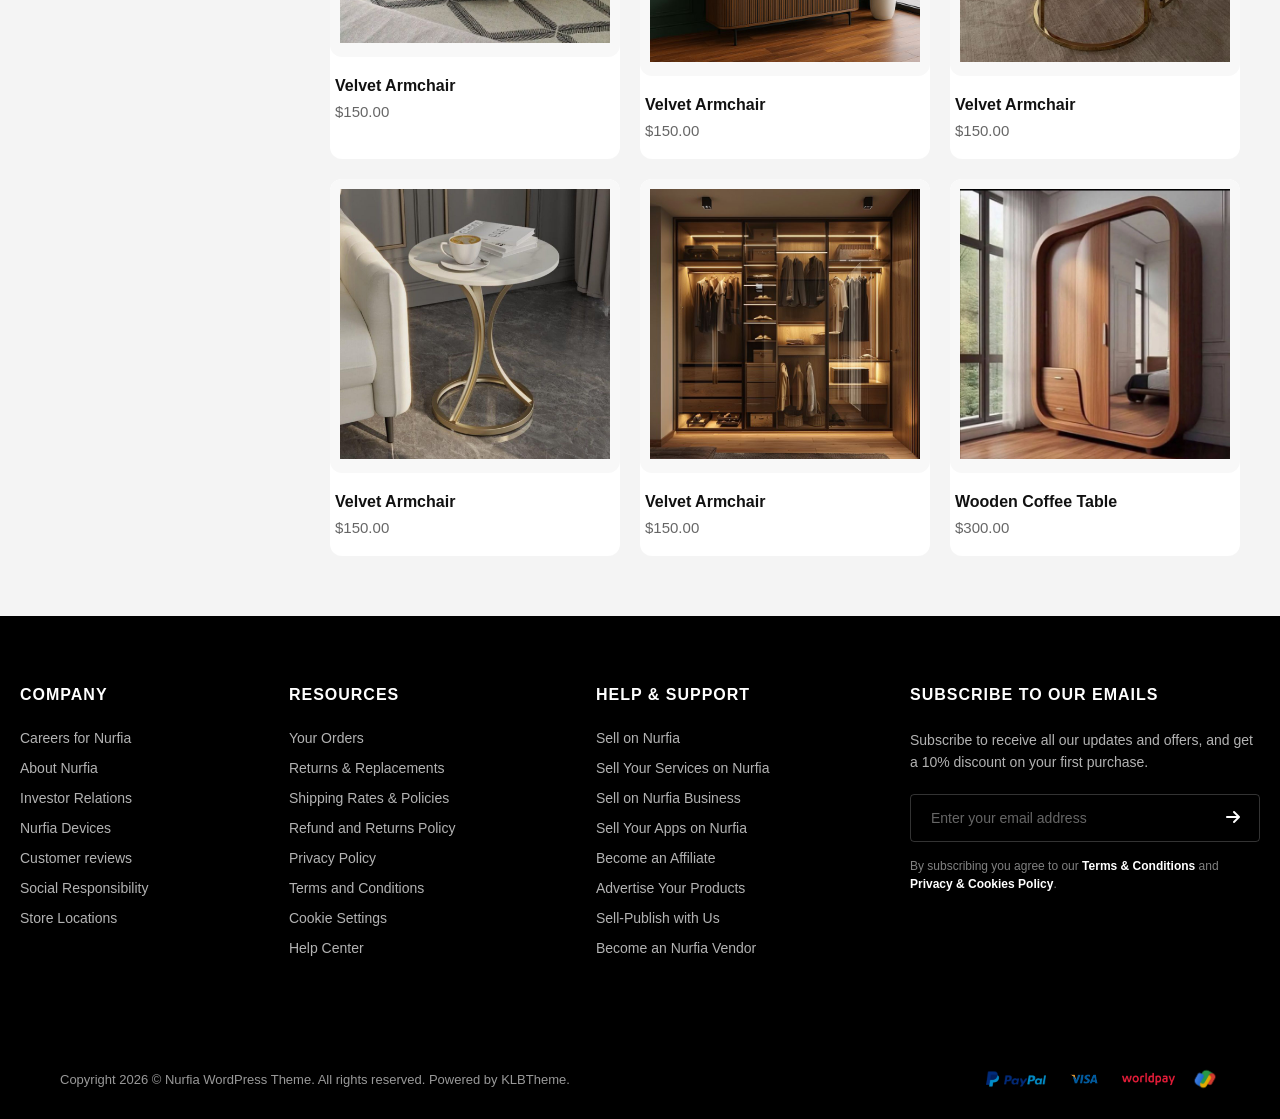
<file: room.html>
<!DOCTYPE html>
<html lang="en">
<head>
    <meta charset="UTF-8">
    <meta name="viewport" content="width=device-width, initial-scale=1.0">
    <title>Nurfia | Slider Home</title>
    <link rel="stylesheet" href="https://cdnjs.cloudflare.com/ajax/libs/font-awesome/6.0.0/css/all.min.css">
    <link rel="stylesheet" href="style.css">
</head>
<body>

    <header class="top-bar">
        <div class="container top-bar-content">
            <div class="top-links">
                <a href="ordertracking.html">Order Tracking</a> <a href="contactus.html">Contact Us</a>  <a href="about.html">About us</a>
            </div>
            <div class="promo-text">SUMMER SALE... EXPRESS INTERNATIONAL DELIVERY</div>
            <div class="top-links">
                <a href="#">English <i class="fas fa-chevron-down"></i></a>
                <a href="#">USD <i class="fas fa-chevron-down"></i></a>
            </div>
        </div>
    </header>

    <section class="middle-header">
    <div class="container header-main">
    <div class="hamburger" onclick="toggleMenu()">
    <span></span>
    <span></span>
    <span></span>
    </div>
        <div class="search-area">
            <i class="fas fa-search"></i>
            <input type="text" placeholder="Type here to search">
        </div>
        <div class="logo-area"><a href="index.html" class="logo">NURFIA</a></div>
        <div class="icons-area">
            <div class="icon-item"><i class="far fa-user"></i></div>
            <div class="icon-item">
                <i class="far fa-heart"></i>
                <span class="badge">0</span>
            </div>
            <div class="icon-item">
                <i class="fas fa-shopping-bag"></i>
                <span class="badge" id="cart-count">0</span>
            </div>
        </div>
    </div>
</section>

<nav class="main-nav">
    <div class="container">
        <ul class="nav-list" id="nav-list">
            <li class="top-bar-mobile"><a href="ordertracking.html">Order Tracking</a></li>
            <li class="top-bar-mobile"><a href="contactus.html">Contact Us</a></li>
            <li class="top-bar-mobile"><a href="about.html">About us</a></li>
            
            <li><a href="index.html">Home</a></li>
            <li class="dropdown">
                <a href="#">Shop <i class="fas fa-chevron-down"></i></a>
                <ul class="dropdown-menu">
                    <li><a href="room.html">Living Room</a></li>
                    <li><a href="kitchen.html">Kitchen</a></li>
                    <li><a href="bedroom.html">Bedroom</a></li>
                </ul>
            </li>
            <li><a href="blog.html">Blog</a></li>
        </ul>
    </div>
</nav>

  <header class="living-header-section">
    <div class="living-overlay">
        <div class="living-content">
            <h1 class="living-title">Living Room</h1>
            <p class="living-subtitle">
                Experience the perfect blend of master craftsmanship and timeless elegance 
                designed for your comfort.
            </p>
            <nav class="living-breadcrumb">
                <a href="index.html">Home</a>
                <span>/</span>
                <span class="active">Living Room</span>
            </nav>
        </div>
    </div>
</header>

<section class="modern-shop-page">
    <div class="container shop-wrapper">
        
        <aside class="filter-sidebar">
            <div class="filter-block">
                <h4>Categories</h4>
                <div class="category-links">
                    <label class="custom-check">Living Room <input type="checkbox" checked><span class="checkmark"></span></label>
                    <label class="custom-check">Bedroom <input type="checkbox"><span class="checkmark"></span></label>
                    <label class="custom-check">Dining Room <input type="checkbox"><span class="checkmark"></span></label>
                </div>
            </div>

            <div class="filter-block">
                <h4>Colors</h4>
                <div class="color-picker">
                    <span class="color-circle dark" title="Dark Wood"></span>
                    <span class="color-circle oak" title="Oak"></span>
                    <span class="color-circle gray" title="Gray Fabric"></span>
                    <span class="color-circle white" title="Minimal White"></span>
                </div>
            </div>

            <div class="filter-block">
                <h4>Price Range</h4>
                <div class="price-input-area">
                    <input type="range" min="0" max="1000" class="modern-range">
                    <div class="price-labels"><span>$0</span><span>$1000</span></div>
                </div>
            </div>
        </aside>

        <main class="products-main">
            <div class="product-grid">
                
                <div class="modern-product-card">
                    <div class="product-image-container">
                        <img src="asset/images/sofa04.webp" alt="Sofa Name">
                        <div class="product-overlay-buttons">
                            <button class="icon-btn"><i>👁</i></button>
                            <button class="icon-btn" onclick="addToCart('Sofa 1', 450)"><i>🛒</i></button>
                        </div>
                    </div>
                    <div class="product-info">
                        <h3 class="product-name">Modern Fabric Sofa</h3>
                        <p class="product-price">$450.00</p>
                    </div>
                </div>
                <div class="modern-product-card">
                    <div class="product-image-container">
                        <img src="asset/images/sofa03.webp" alt="Chair Name">
                        <div class="product-overlay-buttons">
                            <button class="icon-btn"><i>👁</i></button>
                            <button class="icon-btn" onclick="addToCart('Chair 2', 150)"><i>🛒</i></button>
                        </div>
                    </div>
                    <div class="product-info">
                        <h3 class="product-name">Velvet Armchair</h3>
                        <p class="product-price">$150.00</p>
                    </div>
                </div>
                 <div class="modern-product-card">
                    <div class="product-image-container">
                        <img src="asset/images/sofa05.webp" alt="Chair Name">
                        <div class="product-overlay-buttons">
                            <button class="icon-btn"><i>👁</i></button>
                            <button class="icon-btn" onclick="addToCart('Chair 2', 150)"><i>🛒</i></button>
                        </div>
                    </div>
                    <div class="product-info">
                        <h3 class="product-name">Velvet Armchair</h3>
                        <p class="product-price">$150.00</p>
                    </div>
                </div>
                 <div class="modern-product-card">
                    <div class="product-image-container">
                        <img src="asset/images/chair.webp" alt="Chair Name">
                        <div class="product-overlay-buttons">
                            <button class="icon-btn"><i>👁</i></button>
                            <button class="icon-btn" onclick="addToCart('Chair 2', 150)"><i>🛒</i></button>
                        </div>
                    </div>
                    <div class="product-info">
                        <h3 class="product-name">Velvet Armchair</h3>
                        <p class="product-price">$150.00</p>
                    </div>
                </div>
                 <div class="modern-product-card">
                    <div class="product-image-container">
                        <img src="asset/images/chair01.webp" alt="Chair Name">
                        <div class="product-overlay-buttons">
                            <button class="icon-btn"><i>👁</i></button>
                            <button class="icon-btn" onclick="addToCart('Chair 2', 150)"><i>🛒</i></button>
                        </div>
                    </div>
                    <div class="product-info">
                        <h3 class="product-name">Velvet Armchair</h3>
                        <p class="product-price">$150.00</p>
                    </div>
                </div>
                 <div class="modern-product-card">
                    <div class="product-image-container">
                        <img src="asset/images/chair02.webp" alt="Chair Name">
                        <div class="product-overlay-buttons">
                            <button class="icon-btn"><i>👁</i></button>
                            <button class="icon-btn" onclick="addToCart('Chair 2', 150)"><i>🛒</i></button>
                        </div>
                    </div>
                    <div class="product-info">
                        <h3 class="product-name">Velvet Armchair</h3>
                        <p class="product-price">$150.00</p>
                    </div>
                </div>
                 <div class="modern-product-card">
                    <div class="product-image-container">
                        <img src="asset/images/table.webp" alt="Chair Name">
                        <div class="product-overlay-buttons">
                            <button class="icon-btn"><i>👁</i></button>
                            <button class="icon-btn" onclick="addToCart('Chair 2', 150)"><i>🛒</i></button>
                        </div>
                    </div>
                    <div class="product-info">
                        <h3 class="product-name">Velvet Armchair</h3>
                        <p class="product-price">$150.00</p>
                    </div>
                </div>
                 <div class="modern-product-card">
                    <div class="product-image-container">
                        <img src="asset/images/table01.webp" alt="Chair Name">
                        <div class="product-overlay-buttons">
                            <button class="icon-btn"><i>👁</i></button>
                            <button class="icon-btn" onclick="addToCart('Chair 2', 150)"><i>🛒</i></button>
                        </div>
                    </div>
                    <div class="product-info">
                        <h3 class="product-name">Velvet Armchair</h3>
                        <p class="product-price">$150.00</p>
                    </div>
                </div>
                 <div class="modern-product-card">
                    <div class="product-image-container">
                        <img src="asset/images/table02.webp" alt="Chair Name">
                        <div class="product-overlay-buttons">
                            <button class="icon-btn"><i>👁</i></button>
                            <button class="icon-btn" onclick="addToCart('Chair 2', 150)"><i>🛒</i></button>
                        </div>
                    </div>
                    <div class="product-info">
                        <h3 class="product-name">Velvet Armchair</h3>
                        <p class="product-price">$150.00</p>
                    </div>
                </div>
                 <div class="modern-product-card">
                    <div class="product-image-container">
                        <img src="asset/images/table03.webp" alt="Chair Name">
                        <div class="product-overlay-buttons">
                            <button class="icon-btn"><i>👁</i></button>
                            <button class="icon-btn" onclick="addToCart('Chair 2', 150)"><i>🛒</i></button>
                        </div>
                    </div>
                    <div class="product-info">
                        <h3 class="product-name">Velvet Armchair</h3>
                        <p class="product-price">$150.00</p>
                    </div>
                </div>
                 <div class="modern-product-card">
                    <div class="product-image-container">
                        <img src="asset/images/cupboard01.webp" alt="Chair Name">
                        <div class="product-overlay-buttons">
                            <button class="icon-btn"><i>👁</i></button>
                            <button class="icon-btn" onclick="addToCart('Chair 2', 150)"><i>🛒</i></button>
                        </div>
                    </div>
                    <div class="product-info">
                        <h3 class="product-name">Velvet Armchair</h3>
                        <p class="product-price">$150.00</p>
                    </div>
                </div>

                <div class="modern-product-card">
                    <div class="product-image-container">
                        <img src="asset/images/cupboard02.webp" alt="Table Name">
                        <div class="product-overlay-buttons">
                            <button class="icon-btn"><i>👁</i></button>
                            <button class="icon-btn" onclick="addToCart('Table 3', 300)"><i>🛒</i></button>
                        </div>
                    </div>
                    <div class="product-info">
                        <h3 class="product-name">Wooden Coffee Table</h3>
                        <p class="product-price">$300.00</p>
                    </div>
                </div>

                </div>
        </main>
    </div>
</section>
<script src="script.js"></script>
</body>

<footer class="site-footer">
        
        

        <div class="footer-container">
            
            <div class="footer-col">
                <h4 class="col-title">Company</h4>
                <ul class="col-links">
                    <li><a href="#">Careers for Nurfia</a></li>
                    <li><a href="#">About Nurfia</a></li>
                    <li><a href="#">Investor Relations</a></li>
                    <li><a href="#">Nurfia Devices</a></li>
                    <li><a href="#">Customer reviews</a></li>
                    <li><a href="#">Social Responsibility</a></li>
                    <li><a href="#">Store Locations</a></li>
                </ul>
            </div>

            <div class="footer-col">
                <h4 class="col-title">Resources</h4>
                <ul class="col-links">
                    <li><a href="#">Your Orders</a></li>
                    <li><a href="#">Returns & Replacements</a></li>
                    <li><a href="#">Shipping Rates & Policies</a></li>
                    <li><a href="#">Refund and Returns Policy</a></li>
                    <li><a href="#">Privacy Policy</a></li>
                    <li><a href="#">Terms and Conditions</a></li>
                    <li><a href="#">Cookie Settings</a></li>
                    <li><a href="#">Help Center</a></li>
                </ul>
            </div>

            <div class="footer-col">
                <h4 class="col-title">Help & Support</h4>
                <ul class="col-links">
                    <li><a href="#">Sell on Nurfia</a></li>
                    <li><a href="#">Sell Your Services on Nurfia</a></li>
                    <li><a href="#">Sell on Nurfia Business</a></li>
                    <li><a href="#">Sell Your Apps on Nurfia</a></li>
                    <li><a href="#">Become an Affiliate</a></li>
                    <li><a href="#">Advertise Your Products</a></li>
                    <li><a href="#">Sell-Publish with Us</a></li>
                    <li><a href="#">Become an Nurfia Vendor</a></li>
                </ul>
            </div>

            <div class="footer-col newsletter-col">
                <h4 class="col-title">Subscribe to our emails</h4>
                <p class="newsletter-text">Subscribe to receive all our updates and offers, and get a 10% discount on your first purchase.</p>
                <form class="newsletter-form">
                    <input type="email" placeholder="Enter your email address" class="email-input">
                    <button type="submit" class="submit-btn"><i class="fas fa-arrow-right"></i></button>
                </form>
                
                <p class="newsletter-terms">By subscribing you agree to our <strong>Terms & Conditions</strong> and <strong>Privacy & Cookies Policy</strong>.</p>
            </div>

        </div>


        <div class="footer-bottom">
            <div class="footer-bottom-container">
                <p class="copyright-text">Copyright 2026 © Nurfia WordPress Theme. All rights reserved. Powered by KLBTheme.</p>
                
                <div class="payment-logos">
                    <img src="asset/images/P01-removebg-preview.png" alt="Payment 1">
                    <img src="asset/images/P02-removebg-preview.png" alt="Payment 2">
                    <img src="asset/images/P05-removebg-preview.png" alt="Payment 3">
                    <img src="asset/images/P08-removebg-preview.png" alt="Payment 4">
                </div>
            </div>
        </div>
    </footer>
</body>
</html>
</file>
<file: style.css>
/* Basic Reset */
* {
    margin: 0;
    padding: 0;
    box-sizing: border-box;
}

body {
    font-family: 'Helvetica', Arial, sans-serif;
    background-color: #fff;
}

.container {
    max-width: 1300px;
    margin: 0 auto;
    padding: 0 20px;
}

/* 1. Top Bar */
.top-bar {
    background-color: #000;
    color: #fff;
    padding: 12px 0;
    font-size: 11px;
    font-weight: 700;
    letter-spacing: 0.8px;
}

.top-bar-content {
    display: flex;
    justify-content: space-between;
    align-items: center;
}

.top-links a {
    color: #fff;
    text-decoration: none;
    margin-right: 15px;
    transition: 0.3s;
}

.top-links a:hover {
    color: #ccc;
}

/* 2. Middle Header */
.middle-header {
    padding: 25px 0;
    border-bottom: 1px solid #ebebeb;
}

.header-main {
    display: flex;
    justify-content: space-between;
    align-items: center;
}

.search-area {
    flex: 1;
    display: flex;
    align-items: center;
}

.search-area i {
    font-size: 18px;
    color: #333;
}

.search-area input {
    border: none;
    padding: 8px 15px;
    font-size: 15px;
    outline: none;
    width: 250px;
    color: #666;
}

.logo-area {
    flex: 1;
    text-align: center;
}

.logo {
    font-size: 38px;
    font-weight: 900;
    color: #000;
    text-decoration: none;
    letter-spacing: 1px;
}

.icons-area {
    flex: 1;
    display: flex;
    justify-content: flex-end;
    gap: 25px;
}

.icon-item {
    position: relative;
    font-size: 20px;
    cursor: pointer;
}

.badge {
    position: absolute;
    top: -8px;
    right: -10px;
    background: #000;
    color: #fff;
    font-size: 10px;
    font-weight: bold;
    border-radius: 50%;
    width: 18px;
    height: 18px;
    display: flex;
    justify-content: center;
    align-items: center;
}

/* 3. Navigation */
.main-nav {
    padding: 15px 0;
}

.nav-list {
    display: flex;
    justify-content: center;
    list-style: none;
    gap: 35px;
}

.nav-list li a {
    text-decoration: none;
    color: #000;
    font-weight: 700;
    font-size: 16px;
    transition: 0.2s;
}

.nav-list li a i {
    font-size: 11px;
    margin-left: 4px;
}

.nav-list li a:hover {
    color: #555;
}
/* Nav List styling */
.nav-list {
    display: flex;
    list-style: none;
    padding: 0;
    margin: 0;
}

.nav-list li {
    margin-right: 25px;
    position: relative; /* Dropdown ko align karne ke liye zaroori hai */
}

.nav-list li a {
    text-decoration: none;
    color: #333;
    font-weight: 500;
    display: flex;
    align-items: center;
    gap: 5px;
}

/* Dropdown Menu styling */
.dropdown-menu {
    display: none; /* Default mein hidden rahega */
    position: absolute;
    top: 100%;
    left: 0;
    background-color: #fff;
    min-width: 180px;
    box-shadow: 0 8px 16px rgba(0,0,0,0.1);
    z-index: 1000;
    list-style: none;
    padding: 10px 0;
    border-top: 2px solid #000; /* Modern look */
}

.dropdown-menu li {
    margin: 0;
    width: 100%;
}

.dropdown-menu li a {
    padding: 10px 20px;
    font-size: 14px;
    display: block;
}

.dropdown-menu li a:hover {
    background-color: #f5f5f5;
}

/* Hover par menu dikhane ke liye logic */
.dropdown:hover .dropdown-menu {
    display: block;
}

/*HEADER SLIDER*/
/* ... (Pichla Navigation CSS yahan rahega) ... */

/* Basic Reset (Already added, repeating for context) */
* { margin: 0; padding: 0; box-sizing: border-box; }
body { font-family: 'Helvetica', Arial, sans-serif; }
.container { max-width: 1300px; margin: 0 auto; padding: 0 20px; }

/* ... (Top-Bar, Middle-Header, Main-Nav CSS copy-paste karein yahan) ... */


/* ===========================
   HERO SLIDER CSS (New)
   =========================== */
.slider-container {
    position: relative;
    width: 100%;
    height: 80vh; /* Height from Nav down */
    overflow: hidden;
    background-color: #333; /* Fallback color */
}

.slide {
    position: absolute;
    top: 0;
    left: 0;
    width: 100%;
    height: 100%;
    background-size: cover;
    background-position: center;
    background-repeat: no-repeat;
    display: flex;
    justify-content: center;
    align-items: center;
    text-align: center;
    color: white;
    opacity: 0;
    transition: opacity 1s ease-in-out; /* Smooth transition */
    z-index: 1;
}

.slide.active {
    opacity: 1;
    z-index: 2;
}

/* Background Overlay (Text ko wazeh karne ke liye) */
.slide::after {
    content: '';
    position: absolute;
    top: 0; left: 0; width: 100%; height: 100%;
    background: rgba(0, 0, 0, 0.4); /* Dark shade */
    z-index: -1;
}

/* Hero Text Content */
.hero-content {
    max-width: 800px;
    padding: 0 20px;
}

.hero-content h1 {
    font-size: 55px;
    font-weight: 800;
    margin-bottom: 20px;
    letter-spacing: 2px;
    line-height: 1.2;
    text-transform: uppercase;
}

.hero-content p {
    max-width: 600px;
    margin: 0 auto 35px;
    font-size: 15px;
    line-height: 1.7;
    font-weight: 300;
    opacity: 0.9;
}

/* Hero Button */
.btn-hero {
    display: inline-block;
    padding: 15px 40px;
    background-color: white;
    color: black;
    text-decoration: none;
    font-weight: 700;
    font-size: 14px;
    text-transform: uppercase;
    transition: 0.3s ease;
}

.btn-hero:hover {
    background-color: black;
    color: white;
}

/* Slider Arrows */
.arrow {
    position: absolute;
    top: 50%;
    transform: translateY(-50%);
    background: none;
    border: none;
    color: white;
    font-size: 30px;
    cursor: pointer;
    padding: 20px;
    z-index: 10;
    transition: 0.3s;
    opacity: 0.7;
}

.arrow:hover { opacity: 1; }
.prev { left: 30px; }
.next { right: 30px; }

/* Dot Indicators */
.dots-container {
    position: absolute;
    bottom: 30px;
    left: 50%;
    transform: translateX(-50%);
    display: flex;
    gap: 15px;
    z-index: 10;
}

.dot {
    width: 12px;
    height: 12px;
    background-color: rgba(255, 255, 255, 0.5);
    border-radius: 50%;
    cursor: pointer;
    transition: 0.3s;
}

.dot.active {
    background-color: white;
    transform: scale(1.2);
}
/*SLIDER END*
/* Container Alignment */
.container {
    max-width: 1200px;
    margin: 0 auto;
    padding: 0 20px;
    width: 100%;
    box-sizing: border-box;
}

/* Feature Section Wrapper */
.feature-grid-section {
    padding: 80px 0;
    background: #fff;
    overflow: hidden; /* Taaki koi cheez bahar na nikle */
}

/* Top Icons Bar Fix */
.top-icons-bar {
    display: flex;
    justify-content: space-between;
    padding-bottom: 30px;
    border-bottom: 1px solid #f0f0f0;
    margin-bottom: 70px;
}

.icon-box {
    display: flex;
    align-items: center;
    gap: 12px;
}

.icon-box i { font-size: 18px; color: #111; }
.icon-text h3 { font-size: 13px; font-weight: 700; margin-bottom: 2px; }
.icon-text p { font-size: 11px; color: #888; margin: 0; }

/* Main Grid - Exact Alignment */
.main-feature-grid {
    display: grid;
    grid-template-columns: 320px 1fr 280px; /* Specific widths for side columns */
    gap: 60px; /* Har cheez ke beech barabar gap */
    align-items: start;
}

/* Left Column Styling */
.left-col {
    display: flex;
    flex-direction: column;
}

.left-col h2 {
    font-size: 36px;
    font-weight: 800;
    line-height: 1.1;
    margin-bottom: 25px;
    color: #1a1a1a;
}

.left-col p {
    font-size: 13px;
    color: #666;
    line-height: 1.8;
    margin-bottom: 50px;
}

.small-prod img {
    width: 100%;
    max-width: 200px; /* Chair ko chota rakhne ke liye */
    display: block;
}

/* Center Image Alignment */
.center-col {
    width: 100%;
}

.big-img-container img {
    width: 100%;
    height: auto;
    display: block;
    border-radius: 2px;
}

/* Right Column Alignment */
.right-col {
    padding-top: 100px; /* Cabinet ko thora niche karne ke liye */
    text-align: center;
}

.product-card img {
    width: 100%;
    max-width: 220px;
    margin: 0 auto 20px;
    display: block;
}

.prod-info .name {
    font-size: 12px;
    font-weight: 700;
    line-height: 1.4;
    margin-bottom: 10px;
    color: #333;
}

.prod-info .price {
    font-size: 15px;
    font-weight: 800;
    color: #000;
}
/* ===== MOBILE RESPONSIVE ===== */

@media (max-width: 768px){

    .top-icons-bar{
        display:grid;
        grid-template-columns:1fr 1fr;
        gap:25px 18px;
        margin-bottom:50px;
    }

    .icon-box{
        align-items:flex-start;
    }

    .icon-box i{
        font-size:20px;
        margin-top:3px;
    }

    .icon-text h3{
        font-size:12px;
        line-height:1.4;
    }

    .icon-text p{
        font-size:10px;
        line-height:1.5;
    }

}
/*% BAR*/
/* DISCOUNT BANNER STYLING */
.discount-banner-area {
    padding: 40px 0;
    background-color: #fff;
}

.discount-wrapper {
    background-color: #fff0f3; /* Light pink background jaisa image mein hai */
    background-image: url('image_47b25f.png'); /* Percentage pattern background */
    background-size: contain;
    display: flex;
    align-items: center;
    justify-content: space-between;
    padding: 30px 50px;
    border-radius: 4px;
    border: 1px solid #fce4ec;
}

.discount-value {
    font-size: 60px;
    font-weight: 900;
    color: #e91e63; /* Pink/Red color jaisa screenshot mein hai */
    letter-spacing: -2px;
}

.discount-info {
    flex-grow: 1;
    padding-left: 40px;
}

.discount-info h3 {
    font-size: 24px;
    font-weight: 700;
    color: #e91e63;
    margin-bottom: 5px;
}

.discount-info p {
    font-size: 14px;
    color: #888;
    margin: 0;
}

.coupon-box {
    border: 2px dashed #e91e63; /* Dashed border jaisa image mein hai */
    padding: 15px 30px;
    font-size: 18px;
    font-weight: 800;
    color: #e91e63;
    background: transparent;
    text-transform: uppercase;
}

/* Responsive adjustment */
@media (max-width: 768px) {
    .discount-wrapper {
        flex-direction: column;
        text-align: center;
        gap: 20px;
    }
    .discount-info {
        padding-left: 0;
    }
}
/*CATEGORY SLIDER*/
.product-category-slider { padding: 60px 0; background: #fff; }

.slider-header {
    display: flex;
    justify-content: space-between;
    align-items: center;
    margin-bottom: 40px;
}

.section-title { font-size: 28px; font-weight: 800; color: #111; }

.filter-tabs { display: flex; gap: 20px; }

.tab-btn {
    background: none;
    border: none;
    font-size: 14px;
    color: #888;
    cursor: pointer;
    padding: 5px 15px;
    transition: 0.3s;
}

.tab-btn.active {
    color: #111;
    border: 1px solid #111;
    border-radius: 20px;
    font-weight: 600;
}

/* Grid Layout */
.product-slider-grid {
    display: grid;
    grid-template-columns: repeat(5, 1fr);
    gap: 20px;
}

.product-item-card { position: relative; transition: 0.3s; }

.badge-discount {
    position: absolute;
    top: 10px;
    left: 10px;
    background: #fff;
    border: 1px solid #eee;
    padding: 2px 8px;
    font-size: 10px;
    border-radius: 10px;
}

.wishlist-icon {
    position: absolute;
    top: 10px;
    right: 10px;
    font-size: 18px;
    color: #888;
    cursor: pointer;
}

.product-img-box img { width: 100%; height: auto; border-radius: 4px; }

.product-info-box { padding-top: 15px; }

.rating-stars { color: #ffb400; font-size: 12px; margin-bottom: 5px; }

.p-name { font-size: 12px; font-weight: 700; color: #333; margin-bottom: 5px; line-height: 1.4; }

.price-row { font-size: 14px; font-weight: 800; }

.old-price { color: #bbb; text-decoration: line-through; font-weight: 400; margin-left: 5px; }

.slider-dots { text-align: center; margin-top: 30px; }
.dot { height: 8px; width: 8px; background: #ddd; border-radius: 50%; display: inline-block; margin: 0 5px; }
.dot.active { background: #111; width: 12px; border-radius: 10px; }
/* ================================================= */
/* =========== PRODUCT SECTION RESPONSIVE ========== */
/* ================================================= */

@media (max-width:992px){

    .product-category-slider{
        padding:50px 0;
        overflow:hidden;
    }

    /* ===== HEADER ===== */

    .slider-header{
        flex-direction:column;
        align-items:flex-start;
        gap:20px;
        margin-bottom:35px;
    }

    .section-title{
        font-size:26px;
        line-height:1.3;
    }

    /* ===== TABS ===== */

    .filter-tabs{
        display:flex;
        flex-wrap:wrap;
        gap:12px;
    }

    .tab-btn{
        font-size:13px;
        padding:10px 18px;
    }

    /* ===== PRODUCTS ===== */

    .product-slider-grid{
        grid-template-columns:repeat(3,1fr);
        gap:22px;
    }

    .product-img-box img{
        height:260px;
        object-fit:cover;
    }

}


/* ================= MOBILE ================= */

@media (max-width:768px){

    .product-category-slider{
        padding:40px 0;
    }

    .container{
        width:100%;
        padding:0 16px;
    }

    /* ===== HEADER ===== */

    .slider-header{
        flex-direction:column;
        align-items:flex-start;
        gap:18px;
        margin-bottom:28px;
    }

    .section-title{
        font-size:22px;
        line-height:1.4;
    }

    /* ===== FILTER BUTTONS ===== */

    .filter-tabs{
        width:100%;
        display:flex;
        flex-wrap:wrap;
        gap:10px;
    }

    .tab-btn{
        font-size:12px;
        padding:10px 16px;
        border-radius:30px;
    }

    .tab-btn.active{
        border-radius:30px;
    }

    /* ===== PRODUCTS GRID ===== */

    .product-slider-grid{
        display:grid;
        grid-template-columns:repeat(2,1fr) !important;
        gap:20px 14px;
    }

    /* ===== PRODUCT CARD ===== */

    .product-item-card{
        width:100%;
        position:relative;
    }

    .product-item-card:hover{
        transform:none;
    }

    /* ===== IMAGE ===== */

    .product-img-box{
        width:100%;
        overflow:hidden;
        border-radius:10px;
    }

    .product-img-box img{
        width:100%;
        height:180px;
        object-fit:cover;
        display:block;
        border-radius:10px;
    }

    /* ===== BADGE ===== */

    .badge-discount{
        top:8px;
        left:8px;
        font-size:9px;
        padding:3px 7px;
        z-index:2;
    }

    .wishlist-icon{
        top:8px;
        right:8px;
        font-size:15px;
        z-index:2;
    }

    /* ===== INFO ===== */

    .product-info-box{
        padding-top:12px;
    }

    .rating-stars{
        font-size:10px;
        margin-bottom:5px;
    }

    .p-name{
        font-size:12px;
        line-height:1.5;
        margin-bottom:6px;
    }

    .price-row{
        font-size:15px;
        line-height:1.4;
    }

    .old-price{
        font-size:11px;
        margin-left:4px;
    }

    /* ===== DOTS ===== */

    .slider-dots{
        display:none;
    }

}


/* ============== SMALL MOBILE ============== */

@media (max-width:480px){

    .section-title{
        font-size:20px;
    }

    .product-slider-grid{
        gap:18px 12px;
    }

    .product-img-box img{
        height:160px;
    }

    .p-name{
        font-size:11px;
    }

    .price-row{
        font-size:14px;
    }

}

/*3 CARDS AFTER IMAGE */
/* Container jo cards ko align rakhta hai */
.container {
    max-width: 1200px; /* Isay apne main container ki width ke barabar rakhein */
    margin: 0 auto;
    padding: 0 15px;
}

.exclusive-cards-section {
    padding: 60px 0;
    background: #fff;
}

.cards-wrapper {
    display: flex;
    justify-content: space-between;
    gap: 24px; /* Cards ke beech ka barabar gape */
}

.ex-card {
    flex: 1; /* Teeno cards barabar width ke rahenge */
    height: 400px; /* Cards ki height */
    background-size: cover; /* Image puri tarah fit aayegi */
    background-position: center;
    border-radius: 8px;
    padding: 40px;
    display: flex;
    align-items: flex-start;
    text-align: left;
    transition: transform 0.3s ease;
}

.ex-card:hover {
    transform: translateY(-5px);
}

.card-content {
    color: #ffffff;
    max-width: 280px;
}

.tag {
    font-size: 10px;
    font-weight: 800;
    letter-spacing: 2px;
    display: block;
    margin-bottom: 20px;
}

.card-content h3 {
    font-size: 30px;
    font-weight: 700;
    line-height: 1.2;
    margin-bottom: 15px;
}

.card-content p {
    font-size: 14px;
    opacity: 0.85;
}

/* Mobile par layout theek karne ke liye */
@media (max-width: 768px) {
    .cards-wrapper {
        flex-direction: column;
    }
    .ex-card {
        height: 300px;
    }
}
/*CARDS SLIDER #2*/
.new-arrivals-slider { padding: 60px 0; background: #fff; }

.slider-header {
    display: flex;
    justify-content: space-between;
    align-items: center;
    margin-bottom: 40px;
}

.arrival-tab-btn {
    background: none;
    border: none;
    font-size: 14px;
    color: #888;
    cursor: pointer;
    padding: 5px 15px;
    transition: 0.3s;
}

.arrival-tab-btn.active {
    color: #111;
    border: 1px solid #111;
    border-radius: 20px;
    font-weight: 600;
}

/* Grid Layout for 5 Items */
.product-slider-grid {
    display: grid;
    grid-template-columns: repeat(5, 1fr);
    gap: 20px;
}

/* Image Container: Is se height/width same rahegi */
.product-img-box {
    width: 100%;
    aspect-ratio: 1 / 1; /* Square shape jaisa images mein hai */
    background: #f9f9f9;
    display: flex;
    align-items: center;
    justify-content: center;
    overflow: hidden;
    position: relative;
    border-radius: 4px;
}

.product-img-box img {
    width: 80%; /* Image thodi choti taaki padding lage */
    height: 80%;
    object-fit: contain; /* Image stretch nahi hogi */
}

.badge-discount {
    position: absolute;
    top: 10px;
    left: 10px;
    background: #fff;
    border: 1px solid #eee;
    padding: 2px 8px;
    font-size: 10px;
    border-radius: 10px;
}

.wishlist-icon {
    position: absolute;
    top: 10px;
    right: 10px;
    font-size: 16px;
    color: #111;
    cursor: pointer;
}

.product-info-box { padding: 15px 0; }
.rating-stars { color: #ffb400; font-size: 12px; margin-bottom: 5px; }
.p-name { font-size: 12px; font-weight: 600; color: #333; margin-bottom: 5px; min-height: 34px; }
.price-row { font-size: 14px; font-weight: 800; }
.old-price { color: #bbb; text-decoration: line-through; font-weight: 400; margin-left: 5px; }

.slider-dots { text-align: center; margin-top: 30px; }
.dot { height: 8px; width: 8px; background: #ddd; border-radius: 50%; display: inline-block; margin: 0 5px; }
.dot.active { background: #111; width: 12px; border-radius: 10px; }
/* ================================================= */
/* ========== NEW ARRIVALS RESPONSIVE ============== */
/* ================================================= */

.new-arrivals-slider{
    padding:60px 0;
    background:#fff;
    overflow:hidden;
}

/* ================= HEADER ================= */

.slider-header{
    display:flex;
    justify-content:space-between;
    align-items:center;
    gap:20px;
    margin-bottom:40px;
}

.section-title{
    font-size:30px;
    font-weight:800;
    color:#111;
}

/* ================= FILTER BUTTONS ================= */

.filter-tabs{
    display:flex;
    flex-wrap:wrap;
    gap:12px;
}

.arrival-tab-btn{
    background:none;
    border:none;
    font-size:14px;
    color:#888;
    cursor:pointer;
    padding:10px 18px;
    transition:.3s;
}

.arrival-tab-btn.active{
    color:#111;
    border:1px solid #111;
    border-radius:30px;
    font-weight:600;
}

/* ================= PRODUCTS GRID ================= */

.product-slider-grid{
    display:grid;
    grid-template-columns:repeat(5,1fr);
    gap:20px;
}

/* ================= PRODUCT CARD ================= */

.product-item-card{
    position:relative;
    transition:.3s;
}

.product-item-card:hover{
    transform:translateY(-8px);
}

/* ================= IMAGE BOX ================= */

.product-img-box{
    width:100%;
    aspect-ratio:1/1;
    background:#f9f9f9;
    display:flex;
    align-items:center;
    justify-content:center;
    overflow:hidden;
    position:relative;
    border-radius:8px;
}

.product-img-box img{
    width:80%;
    height:80%;
    object-fit:contain;
    transition:.4s;
}

.product-item-card:hover .product-img-box img{
    transform:scale(1.05);
}

/* ================= BADGES ================= */

.badge-discount{
    position:absolute;
    top:10px;
    left:10px;
    background:#fff;
    border:1px solid #eee;
    padding:3px 8px;
    font-size:10px;
    border-radius:20px;
    z-index:2;
}

.wishlist-icon{
    position:absolute;
    top:10px;
    right:10px;
    font-size:16px;
    color:#111;
    cursor:pointer;
    z-index:2;
}

/* ================= INFO ================= */

.product-info-box{
    padding:15px 0;
}

.rating-stars{
    color:#ffb400;
    font-size:12px;
    margin-bottom:6px;
}

.p-name{
    font-size:13px;
    font-weight:600;
    color:#333;
    margin-bottom:6px;
    line-height:1.5;
    min-height:40px;
}

.price-row{
    font-size:15px;
    font-weight:800;
}

.old-price{
    color:#bbb;
    text-decoration:line-through;
    font-weight:400;
    margin-left:5px;
}

/* ================= DOTS ================= */

.slider-dots{
    text-align:center;
    margin-top:30px;
}

.dot{
    height:8px;
    width:8px;
    background:#ddd;
    border-radius:50%;
    display:inline-block;
    margin:0 5px;
}

.dot.active{
    background:#111;
    width:12px;
    border-radius:10px;
}

/* ================================================= */
/* ================= TABLET ======================== */
/* ================================================= */

@media (max-width:992px){

    .product-slider-grid{
        grid-template-columns:repeat(3,1fr);
    }

}

/* ================================================= */
/* ================= MOBILE ======================== */
/* ================================================= */

@media (max-width:768px){

    .new-arrivals-slider{
        padding:45px 0;
    }

    .container{
        padding:0 16px;
    }

    /* HEADER */

    .slider-header{
        flex-direction:column;
        align-items:flex-start;
        gap:18px;
        margin-bottom:30px;
    }

    .section-title{
        font-size:24px;
        line-height:1.3;
    }

    /* TABS */

    .filter-tabs{
        width:100%;
        gap:10px;
    }

    .arrival-tab-btn{
        font-size:12px;
        padding:10px 16px;
    }

    /* ===== 2 PRODUCTS PER ROW ===== */

    .product-slider-grid{
        grid-template-columns:repeat(2,1fr) !important;
        gap:20px 14px;
    }

    .product-item-card{
        width:100%;
    }

    /* IMAGE */

    .product-img-box{
        border-radius:10px;
    }

    .product-img-box img{
        width:75%;
        height:75%;
    }

    /* BADGES */

    .badge-discount{
        top:8px;
        left:8px;
        font-size:9px;
    }

    .wishlist-icon{
        top:8px;
        right:8px;
        font-size:14px;
    }

    /* INFO */

    .product-info-box{
        padding-top:12px;
    }

    .rating-stars{
        font-size:10px;
    }

    .p-name{
        font-size:12px;
        min-height:auto;
    }

    .price-row{
        font-size:14px;
    }

    .old-price{
        font-size:11px;
    }

    /* HIDE DOTS */

    .slider-dots{
        display:none;
    }

}

/* ================================================= */
/* ================= SMALL MOBILE ================== */
/* ================================================= */

@media (max-width:480px){

    .product-slider-grid{
        gap:18px 12px;
    }

    .section-title{
        font-size:21px;
    }

}
/*VIDEO STYLE CSS*/
/* Reset basic styles */
body {
    margin: 0;
    font-family: 'Helvetica Neue', Helvetica, Arial, sans-serif;
    background-color: #fff;
}

/* Video Section Container */
.video-section-container {
    position: relative;
    width: 100%;
    /* Max width set to not overflow common slider layouts */
    max-width: 1600px;
    /* Height constraint to not be too tall */
    height: 70vh; /* Viewport height ka 70% */
    max-height: 700px; /* Max height limit */
    min-height: 500px; /* Minimum height for readability */
    margin: 0 auto; /* Centers the container */
    overflow: hidden;
    display: flex;
    align-items: center;
    justify-content: center;
    box-shadow: 0 4px 10px rgba(0,0,0,0.1);
}

/* Background Video styling */
.bg-video {
    position: absolute;
    top: 50%;
    left: 50%;
    transform: translate(-50%, -50%);
    min-width: 100%;
    min-height: 100%;
    width: auto;
    height: auto;
    z-index: -2;
    object-fit: cover; /* Video stretch nahi hoga, cover karega */
}

/* Light Blur Overlay */
.video-overlay {
    position: absolute;
    top: 0;
    left: 0;
    width: 100%;
    height: 100%;
    z-index: -1;
}

/* Blur applied on a separate layer */
.blur-overlay {
    position: absolute;
    top: 0;
    left: 0;
    width: 100%;
    height: 100%;
    background-color: rgba(0, 0, 0, 0.2); /* Light dark tint */
    backdrop-filter: blur(5px); /* This is the light blur */
    -webkit-backdrop-filter: blur(5px); /* For Safari */
}

/* Content Area */
.video-content {
    text-align: center;
    color: white;
    padding: 20px;
    z-index: 1;
    max-width: 800px; /* Limits text width */
}

/* Heading style */
.video-heading {
    font-size: 48px;
    font-weight: bold;
    text-transform: uppercase;
    margin-bottom: 15px;
    line-height: 1.1;
    letter-spacing: 0.02em;
}

/* Subtext style */
.video-subtext {
    font-size: 16px;
    line-height: 1.5;
    margin-bottom: 30px;
    font-weight: 300;
    color: rgba(255, 255, 255, 0.8); /* Slightly transparent white text */
}

/* Button style */
.view-collection-btn {
    background-color: white;
    color: black;
    border: none;
    padding: 15px 35px;
    font-size: 14px;
    font-weight: bold;
    text-transform: uppercase;
    cursor: pointer;
    border-radius: 4px;
    transition: background-color 0.3s ease, color 0.3s ease;
    letter-spacing: 0.1em;
}

/* Button Hover effect */
.view-collection-btn:hover {
    background-color: #333;
    color: white;
}

/* Responsive adjustments */
@media (max-width: 768px) {
    .video-heading {
        font-size: 32px;
    }
    .video-subtext {
        font-size: 14px;
    }
    .video-section-container {
        height: 60vh;
        max-height: 500px;
    }
}
.video-section-container {
    position: relative;
    
    /* 1. Width ko kum karein (e.g., 80% ya 90%) */
    width: 90%; 
    
    /* 2. Maximum width set karein taake boht bari screen pr b phelay nahi */
    max-width: 1200px; 
    
    /* 3. Isay page ke center mein lane ke liye margin use karein */
    margin: 40px auto; 
    
    /* 4. Height ko control mein rakhein */
    height: 60vh; 
    max-height: 500px; 
    
    overflow: hidden;
    display: flex;
    align-items: center;
    justify-content: center;
    border-radius: 20px; /* Optional: Corners rounded karne ke liye */
}
/*CATEGORY CARDS*/
/* Section Styles */
.categories-section {
    padding: 60px 0;
    font-family: 'Segoe UI', Tahoma, Geneva, Verdana, sans-serif;
}

.container {
    max-width: 1200px;
    margin: 0 auto;
    padding: 0 15px;
}

/* Header Styles */
.categories-header {
    display: flex;
    justify-content: space-between;
    align-items: flex-end;
    margin-bottom: 30px;
}

.categories-header h2 {
    font-size: 28px;
    font-weight: 700;
    margin: 0;
    color: #000;
}

.categories-header p {
    font-size: 14px;
    color: #888;
    margin: 0;
}

/* Grid Layout */
.categories-grid {
    display: grid;
    grid-template-columns: repeat(6, 1fr); /* 6 equal columns */
    gap: 20px;
}

/* Card Styling */
.category-card {
    text-align: center;
    cursor: pointer;
}

.category-image {
    background-color: #f0f0f0; /* Light grey background as in image */
    border-radius: 4px;
    height: 200px;
    display: flex;
    align-items: center;
    justify-content: center;
    overflow: hidden;
    margin-bottom: 15px;
    transition: transform 0.3s ease;
}

.category-image img {
    max-width: 80%;
    max-height: 80%;
    object-fit: contain;
}

.category-image:hover {
    transform: translateY(-5px);
}

/* Info Labels */
.category-info {
    display: flex;
    justify-content: center;
    align-items: flex-start;
    gap: 5px;
}

.category-name {
    font-size: 16px;
    font-weight: 700;
    color: #000;
}

.category-count {
    font-size: 12px;
    color: #000;
    font-weight: 400;
    margin-top: -5px; /* Super-script look */
}

/* Responsive adjustments */
@media (max-width: 1024px) {
    .categories-grid {
        grid-template-columns: repeat(3, 1fr); /* 3 columns for tablets */
    }
}

@media (max-width: 600px) {
    .categories-grid {
        grid-template-columns: repeat(2, 1fr); /* 2 columns for mobile */
    }
    .categories-header {
        flex-direction: column;
        align-items: flex-start;
        gap: 10px;
    }
}
/*CONTENT IMG */
/* 1. Main Section Padding */
.info-section {
    width: 100%;
    padding: 20px 0; /* Section ke bahar ki spacing */
    background-color: #fff;
}

/* 2. Container (Jo width control karega) */
.info-container {
    max-width: 1200px; /* Isay apne slider ki width ke mutabiq rakhein */
    margin: 0 auto;
    padding: 0 20px;
}

/* 3. Lines sirf Content ki width tak [Restricted Lines] */
.content-border-wrapper {
    border-top: 1px solid #e0e0e0;    /* Uper wali line */
    border-bottom: 1px solid #e0e0e0; /* Neeche wali line */
    padding: 60px 0; /* Lines aur content ke darmiyan gap */
}

/* 4. Flex Layout (Text aur Image ko sath lane ke liye) */
.info-flex-layout {
    display: flex;
    align-items: center;
    justify-content: space-between;
    gap: 60px;
}

/* 5. Left Column (Text) */
.content-col {
    flex: 1;
}

.main-title {
    font-size: 40px;
    color: #1a1a1a;
    font-weight: 700;
    line-height: 1.2;
    margin-bottom: 25px;
}

.sub-text {
    font-size: 17px;
    color: #555;
    line-height: 1.6;
    margin-bottom: 20px;
}

.detail-text {
    font-size: 14px;
    color: #888;
    line-height: 1.8;
    margin-bottom: 35px;
}

/* 6. Button Style */
.view-btn {
    display: inline-block;
    background-color: #000;
    color: #fff;
    padding: 14px 30px;
    text-decoration: none;
    font-weight: 600;
    font-size: 13px;
    letter-spacing: 1px;
    text-transform: uppercase;
    transition: 0.3s ease;
}

.view-btn:hover {
    background-color: #333;
}

/* 7. Right Column (Image) */
.image-col {
    flex: 1;
}

.image-col img {
    width: 100%;
    height: 500px; /* Height aap apni pasand ke mutabiq set kar sakte hain */
    object-fit: cover; /* Image kharab nahi hogi */
    display: block;
    border-radius: 4px; /* Halka sa rounded corner professional lagta hai */
}

/* 8. Mobile Responsive Layout */
@media (max-width: 991px) {
    .info-flex-layout {
        flex-direction: column;
        text-align: center;
    }
    
    .image-col {
        order: -1; /* Mobile par image upar aayegi */
        margin-bottom: 30px;
    }
    
    .main-title {
        font-size: 30px;
    }
}
/*LOGOS */
/* 1. Section Wrapper - Padding ko minimum rakha hai */
.logo-section {
    width: 100%;
    padding: 10px 0; /* Uper aur neeche ki faltu jagah khatam */
    background-color: #fff;
}

/* 2. Container - Borders ko fully remove kar diya hai */
.logo-container {
    max-width: 1200px; /* Isay slider ki width ke mutabiq rakhein */
    margin: 0 auto;
    padding: 0 20px;
    border: none; /* Kisi bhi qism ki line ya border khatam */
}

/* 3. Logo Grid - Flexbox setup */
.logo-grid {
    display: flex;
    justify-content: space-between; 
    align-items: center;
    flex-wrap: wrap;
    padding: 0; /* Inner spacing ko zero kar diya */
}

/* 4. Individual Logo Item */
.logo-item {
    flex: 1;
    text-align: center;
    padding: 10px; /* Logos ke darmyan halka sa gap */
    min-width: 120px; 
}

/* 5. Logo Image Styling */
.logo-item img {
    max-width: 110px; /* Logos ka size thora chota kiya hai taake clean lage */
    height: auto;
    display: block;
    margin: 0 auto;
    filter: grayscale(100%); /* Brands jaisa professional look */
    opacity: 0.7;
    transition: all 0.3s ease;
}

/* Hover effect */
.logo-item img:hover {
    filter: grayscale(0%);
    opacity: 1;
    transform: scale(1.08); /* Halka sa zoom on hover */
}

/* 6. Mobile Responsive */
@media (max-width: 768px) {
    .logo-grid {
        justify-content: center;
        gap: 20px;
    }
    .logo-item {
        flex: 0 0 45%; /* Mobile par 2-2 logos ek line mein */
    }
}
/*FOOTER*/
/* Reset basic styles */
body {
    margin: 0;
    font-family: Arial, sans-serif;
    background-color: #f4f4f4;
    overflow-x: hidden;
}

/* 1. Full Width Dark Footer */
.site-footer {
    background-color: #000; /* Sleek black background */
    color: #fff;
    padding: 0;
    max-width: 100%;
}

/* 2. Horizontal Lines */
.footer-top-border, .footer-bottom-border {
    width: 100%;
    height: 1px;
    background-color: rgba(255, 255, 255, 0.1); /* Subtle white line */
}

/* 3. Container Width Balance */
.footer-container {
    max-width: 1300px;
    margin: 0 auto;
    display: flex;
    justify-content: space-between;
    gap: 40px;
    padding: 70px 20px; /* Generous padding for content */
}

/* 4. Individual Column Styles */


.col-title {
    font-size: 16px;
    text-transform: uppercase;
    color: white;
    font-weight: bold;
    margin-bottom: 25px;
    letter-spacing: 1px;
}

.col-links {
    list-style: none;
    padding: 0;
    margin: 0;
}

.col-links li {
    margin-bottom: 12px;
}

.col-links a {
    text-decoration: none;
    color: rgba(255, 255, 255, 0.7); /* Slightly dim white links */
    font-size: 14px;
    transition: color 0.3s ease;
}

.col-links a:hover {
    color: white;
}

/* 5. Newsletter Column Special Styles */
.newsletter-col {
    max-width: 350px;
}

.newsletter-text {
    font-size: 14px;
    color: rgba(255, 255, 255, 0.7);
    line-height: 1.6;
    margin-bottom: 20px;
}

.newsletter-form {
    display: flex;
    position: relative;
    margin-bottom: 15px;
}

.email-input {
    flex: 1;
    padding: 15px 50px 15px 20px;
    border: 1px solid rgba(255, 255, 255, 0.2);
    background-color: transparent;
    color: white;
    font-size: 14px;
    border-radius: 4px;
}

.email-input::placeholder {
    color: rgba(255, 255, 255, 0.4);
}

.submit-btn {
    position: absolute;
    right: 5px;
    top: 5px;
    bottom: 5px;
    background-color: transparent;
    border: none;
    color: white;
    font-size: 16px;
    cursor: pointer;
    padding: 0 15px;
}

.newsletter-terms {
    font-size: 12px;
    color: rgba(255, 255, 255, 0.5);
    line-height: 1.5;
}

.newsletter-terms strong {
    color: white;
}

/* 6. Bottom Copyright Section */
.footer-bottom {
    background-color: #000;
    padding: 25px 0;
}

.footer-bottom-container {
    max-width: 1200px;
    margin: 0 auto;
    display: flex;
    justify-content: space-between;
    align-items: center;
    padding: 0 20px;
}

.copyright-text {
    font-size: 13px;
    color: rgba(255, 255, 255, 0.6);
    margin: 0;
}

/* 7. 4 Payment Logos (Bottom Right) */
.payment-logos {
    display: flex;
    gap: 15px;
}

.payment-logos img {
    max-height: 30px; /* Set a standard height for all 4 logos */
    width: auto;
    filter: brightness(0.9); /* Slightly dimmer professional look */
}

/* Optional: Grayscale effect from image_edf7bb.png */
.payment-logos img:hover {
    filter: brightness(1);
}

/* 8. Mobile Responsive */
@media (max-width: 991px) {
    .footer-container {
        flex-wrap: wrap;
        gap: 30px;
    }
    .footer-col {
        flex: 1 1 45%; /* 2 columns on tablet */
    }
}

@media (max-width: 600px) {
    .footer-col {
        flex: 1 1 100%; /* 1 column on mobile */
        text-align: center;
    }
    .footer-bottom-container {
        flex-direction: column;
        gap: 20px;
    }
    .newsletter-col {
        margin: 0 auto;
    }
    .email-input {
        text-align: center;
    }
}
/*ABOUT US HEADER*/
/* Page Header Section */
.page-header-about {
    width: 100%;
    height: 350px; /* Aap height yahan se adjust kar sakte hain */
    background-image: url('asset/images/about.webp'); /* Aapki bheji hui image */
    background-size: cover;
    background-position: center;
    background-repeat: no-repeat;
    position: relative;
    display: flex;
    align-items: center;
    justify-content: center;
}

/* Dark shade on image taake text wazeh nazar aaye */
.header-overlay {
    position: absolute;
    top: 0;
    left: 0;
    width: 100%;
    height: 100%;
    background: rgba(0, 0, 0, 0.4); /* Halka black shade */
    display: flex;
    align-items: center;
    justify-content: center;
}

/* Center Text & Breadcrumb */
.header-content {
    text-align: center;
    color: white;
    z-index: 2;
}

.header-content h1 {
    font-size: 48px;
    margin: 0;
    font-weight: bold;
    text-transform: capitalize;
}

/* Breadcrumb Styling (Home / About Us) */
.breadcrumb {
    margin-top: 10px;
    font-size: 16px;
}

.breadcrumb a {
    color: #ddd;
    text-decoration: none;
    transition: 0.3s;
}

.breadcrumb a:hover {
    color: #fff;
}

.breadcrumb span {
    margin: 0 8px;
    color: #ccc;
}

.breadcrumb .active {
    color: #fff;
    font-weight: bold;
}

/* Responsive for Mobile */
@media (max-width: 768px) {
    .page-header-about {
        height: 250px;
    }
    .header-content h1 {
        font-size: 32px;
    }
}
/*ABOUT US CONTENT*/
.about-details-section {
    padding: 60px 0;
    font-family: Arial, sans-serif;
    color: #333;
}

.container {
    max-width: 1200px;
    margin: 0 auto;
    padding: 0 20px;
}

/* Heading & Paragraph Styling */
.main-heading {
    font-size: 32px;
    margin-bottom: 20px;
    text-align: left;
    color: #1a1a1a;
}

.full-description {
    font-size: 16px;
    line-height: 1.6;
    margin-bottom: 40px;
    text-align: left;
}

/* Flexbox for Image and Side Content */
.flex-content-wrapper {
    display: flex;
    gap: 1px;
    align-items: flex-start;
    margin-bottom: 50px;
}

.content-image {
    flex: 1; /* Image half width legi */
}

.content-image img {
    width: 92%;
    height: 550px;
    display: block;
}

.side-text {
    flex: 1; /* Text half width lega */
}

.text-block {
    margin-bottom: 30px;
}

.text-block h3 {
    font-size: 24px;
    margin-bottom: 10px;
    color: #1a1a1a;
}

.text-block p {
    font-size: 16px;
    line-height: 1.6;
    color: #555;
}

/* Bottom section gap */
.bottom-content {
    margin-top: 50px;
}

/* Responsive for Mobile */
@media (max-width: 768px) {
    .flex-content-wrapper {
        flex-direction: column; /* Mobile pr image uper text niche ho jayega */
    }
    
    .main-heading {
        font-size: 26px;
    }
}
/*CONTACT US HEADER*/
/* Isolated reset styles for header section only */
.contact-header-section {
    width: 100%;
    /* Landscape Height: Isay apni marzi se chota (maslan 180px) ya bara karein */
    height: 250px;
    background-image: url('asset/images/contact02.webp'); /* Aapki original image, make sure path correct ho */
    background-size: cover; /* Cover ensure high horizontal compatibility */
    background-position: center; /* Image center aligned */
    background-repeat: no-repeat;
    position: relative;
    display: flex;
    align-items: center;
    justify-content: center;
    overflow: hidden;
    /* Optional sleek shadow */
    box-shadow: 0 4px 20px rgba(0, 0, 0, 0.1);
}

/* Subtle horizontal thin lines */
.header-top-line, .header-bottom-line {
    position: absolute;
    width: 100%;
    height: 1px;
    background-color: rgba(255, 255, 255, 0.2); /* Soft white line from image_edf7bb.png */
    z-index: 2;
}

.header-top-line { top: 0; }
.header-bottom-line { bottom: 0; }

/* Subtle Dark Shade to make text stand out over background */
.header-overlay {
    position: absolute;
    top: 0;
    left: 0;
    width: 100%;
    height: 100%;
    background: rgba(0, 0, 0, 0.35); /* Halka black shade */
    display: flex;
    align-items: center;
    justify-content: center;
    z-index: 1;
}

/* Center Content Area */
.header-content {
    max-width: 1200px; /* Balance size like footer/main containers */
    width: 100%;
    margin: 0 auto;
    padding: 0 20px;
    text-align: center;
    color: #fff;
    z-index: 2; /* Content above shading and line */
}

/* Main Heading: Left aligned from image_a2a1bc.jpg but centered overall */
.header-main-title {
    font-size: 42px; /* Professional standard size */
    color: white;
    font-weight: 700;
    text-transform: capitalize;
    margin: 0;
    letter-spacing: 1px;
}

/* Subheading from reference image_ebfd89.jpg */
.header-subtitle {
    font-size: 14px;
    color: rgba(255, 255, 255, 0.7); /* Slightly dim white links style */
    line-height: 1.6;
    margin-top: 10px;
    font-weight: 300;
    max-width: 600px;
    margin-left: auto;
    margin-right: auto;
}

/* Mobile Responsive */
@media (max-width: 768px) {
    .contact-header-section {
        height: 180px; /* Choti height on mobile */
    }
    .header-main-title {
        font-size: 32px;
    }
    .header-subtitle {
        font-size: 13px;
    }
}
/*CONTACT US FORM*/
.premium-contact-section {
    padding: 100px 0;
    background: #f8f9fa;
    font-family: 'Inter', sans-serif;
}

.contact-container {
    max-width: 1100px;
    margin: 0 auto;
    padding: 0 20px;
}

.contact-wrapper {
    display: flex;
    background: #fff;
    border-radius: 20px;
    box-shadow: 0 30px 60px rgba(0,0,0,0.08);
    overflow: hidden;
}

/* Left Side */
.contact-side-panel {
    flex: 1;
    background: #111;
    color: #fff;
    padding: 60px;
    display: flex;
    align-items: center;
}

.tagline { color: #888; text-transform: uppercase; letter-spacing: 3px; font-size: 12px; font-weight: bold; }
.contact-side-panel h2 { font-size: 38px; margin: 15px 0; line-height: 1.2; }
.contact-side-panel p { color: #aaa; line-height: 1.6; margin-bottom: 40px; }

.detail-item { margin-bottom: 25px; }
.detail-item label { display: block; color: #555; font-size: 11px; text-transform: uppercase; margin-bottom: 5px; }
.detail-item p { color: #fff; margin: 0; font-size: 15px; }

/* Right Side (Form) */
.form-panel { flex: 1.4; padding: 60px; background: #fff; }

.input-row { display: flex; gap: 20px; }

/* Floating Labels Style */
.floating-label { position: relative; margin-bottom: 30px; width: 100%; }
.floating-label input, .floating-label textarea {
    width: 100%;
    padding: 15px 0;
    border: none;
    border-bottom: 2px solid #eee;
    font-size: 16px;
    outline: none;
    transition: 0.3s;
    background: transparent;
}

.floating-label label {
    position: absolute;
    top: 15px;
    left: 0;
    color: #999;
    pointer-events: none;
    transition: 0.3s ease all;
}

.floating-label input:focus, .floating-label textarea:focus { border-bottom-color: #000; }

/* Label move up on focus */
.floating-label input:focus ~ label,
.floating-label input:not(:placeholder-shown) ~ label,
.floating-label textarea:focus ~ label,
.floating-label textarea:not(:placeholder-shown) ~ label {
    top: -12px;
    font-size: 12px;
    color: #000;
    font-weight: bold;
}

/* Button Styling */
.prime-btn {
    display: flex;
    align-items: center;
    justify-content: center;
    gap: 10px;
    background: #000;
    color: #fff;
    padding: 18px 40px;
    border: none;
    border-radius: 50px;
    cursor: pointer;
    font-weight: bold;
    transition: 0.4s;
    width: 100%;
}

.prime-btn:hover { background: #333; transform: translateY(-3px); }

/* Responsive */
@media (max-width: 900px) {
    .contact-wrapper { flex-direction: column; }
    .contact-side-panel, .form-panel { padding: 40px; }
    .input-row { flex-direction: column; gap: 0; }
}
/*LIVING ROOM*/
/* Isolated Header Style for Living Room Page */
.living-header-section {
    width: 100%;
    height: 350px; /* Aap isay 250px ya 400px bhi kar sakte hain */
    background-image: url('asset/images/living.webp'); /* Apni image ka naam yahan likhein */
    background-size: cover;
    background-position: center;
    background-repeat: no-repeat;
    position: relative;
    display: flex;
    align-items: center;
    justify-content: center;
}

/* Dark Overlay for Text Clarity */
.living-overlay {
    position: absolute;
    top: 0;
    left: 0;
    width: 100%;
    height: 100%;
    background: rgba(0, 0, 0, 0.4); /* Halka black shade */
    display: flex;
    align-items: center;
    justify-content: center;
}

/* Text Styling */
.living-content {
    text-align: center;
    color: #ffffff;
    max-width: 800px;
    padding: 0 20px;
    z-index: 2;
}

.living-title {
    font-size: 48px;
    font-weight: bold;
    text-transform: uppercase;
    letter-spacing: 2px;
    margin-bottom: 15px;
}

.living-subtitle {
    font-size: 18px;
    line-height: 1.6;
    color: rgba(255, 255, 255, 0.85);
    margin-bottom: 25px;
}

/* Breadcrumb Styling */
.living-breadcrumb {
    font-size: 14px;
    text-transform: uppercase;
    letter-spacing: 1px;
}

.living-breadcrumb a {
    color: #ccc;
    text-decoration: none;
    transition: 0.3s;
}

.living-breadcrumb a:hover {
    color: #fff;
}

.living-breadcrumb span {
    margin: 0 10px;
    color: #888;
}

.living-breadcrumb .active {
    color: #fff;
}

/* Responsive for Mobile */
@media (max-width: 768px) {
    .living-header-section {
        height: 250px;
    }
    .living-title {
        font-size: 32px;
    }
    .living-subtitle {
        font-size: 15px;
    }
}
/*LIVING ROOM ADD TO CART*/
/* Layout & Container */
.shop-wrapper { display: flex; gap: 40px; padding: 60px 0; }

/* Sidebar Styling */
.filter-sidebar { flex: 1; max-width: 260px; }
.filter-block { margin-bottom: 40px; border-bottom: 1px solid #f0f0f0; padding-bottom: 20px; }
.filter-block h4 { font-size: 14px; text-transform: uppercase; letter-spacing: 1px; margin-bottom: 20px; color: #111; }

/* Custom Checkbox */
.custom-check { display: block; position: relative; padding-left: 30px; margin-bottom: 12px; cursor: pointer; font-size: 15px; color: #555; }
.custom-check input { display: none; }
.checkmark { position: absolute; top: 2px; left: 0; height: 18px; width: 18px; border: 1.5px solid #ddd; border-radius: 4px; }
.custom-check input:checked ~ .checkmark { background: #000; border-color: #000; }

/* Color Picker Styling */
.color-picker { display: flex; gap: 12px; }
.color-circle { width: 22px; height: 22px; border-radius: 50%; border: 1px solid #eee; cursor: pointer; transition: 0.3s; }
.color-circle:hover { transform: scale(1.2); }
.dark { background: #3e2723; } .oak { background: #d7ccc8; } .gray { background: #9e9e9e; } .white { background: #fff; }

/* Product Grid */
.products-main { flex: 3; }
.product-grid { display: grid; grid-template-columns: repeat(3, 1fr); gap: 30px; }

/* Modern Product Card Styling */
.modern-product-card { 
    background: #fff; 
    border-radius: 12px; /* Smooth rounded corners */
    overflow: hidden; 
    transition: transform 0.4s ease, box-shadow 0.4s ease;
}

.product-image-container { 
    position: relative; 
    background: #f8f8f8; 
    border-radius: 12px; /* Card ke andar image par bhi radius */
    padding: 10px;
}

.product-image-container img { width: 100%; height: auto; transition: 0.5s; }

/* Hover Effects */
.modern-product-card:hover { transform: translateY(-8px); box-shadow: 0 20px 40px rgba(0,0,0,0.08); }
.modern-product-card:hover img { transform: scale(1.05); }

/* Overlay Buttons appear on Hover */
.product-overlay-buttons { 
    position: absolute; bottom: 20px; left: 50%; transform: translateX(-50%); 
    display: flex; gap: 10px; opacity: 0; transition: 0.4s; 
}
.modern-product-card:hover .product-overlay-buttons { opacity: 1; bottom: 30px; }

.icon-btn { 
    background: #fff; border: none; width: 45px; height: 45px; border-radius: 50%; 
    box-shadow: 0 4px 10px rgba(0,0,0,0.1); cursor: pointer; display: flex; 
    align-items: center; justify-content: center; font-size: 18px; transition: 0.3s;
}
.icon-btn:hover { background: #000; color: #fff; }

/* Info Section Styling */
.product-info { padding: 20px 5px; text-align: left; }
.product-name { font-size: 16px; font-weight: 600; margin-bottom: 8px; color: #111; }
.product-price { font-size: 15px; color: #666; font-weight: 500; }

/*KITCHEN HEADER*//*BED ROOM HEADER*/
/* Sirf Kitchen ke liye image */
.kitchen-header {
    width: 100%;
    height: 350px;
    background-image: url('asset/images/kitchen06.webp'); /* Yahan kitchen ki image lagayein */
    background-size: cover;
    background-position: center;
    position: relative;
    display: flex;
    align-items: center;
    justify-content: center;
}
/* Sirf Bedroom ke liye image */
.bedroom-header {
    width: 100%;
    height: 350px;
    background-image: url('asset/images/bed002.webp'); /* Yahan bedroom ki image lagayein */
    background-size: cover;
    background-position: center;
    position: relative;
    display: flex;
    align-items: center;
    justify-content: center;
}
/*BLOG*/
.blog-container {
    max-width: 900px;
    margin: 0 auto;
    padding: 20px;
    font-family: 'Segoe UI', Tahoma, Geneva, Verdana, sans-serif;
}

.blog-card {
    margin-bottom: 50px;
}

/* Image section with left-aligned heading */
.blog-image {
    position: relative;
    width: 100%;
    margin-bottom: 25px;
}

.blog-image img {
    width: 100%;
    height: auto;
    display: block;
}

.image-overlay-title {
    position: absolute;
    top: 20px;
    left: 20px; /* Center nahi hai, left side par hai */
    color: white;
    background: rgba(0, 0, 0, 0.5);
    padding: 10px 20px;
    font-size: 24px;
    margin: 0;
}

/* Content styling based on your screenshot */
.post-title {
    font-size: 32px;
    font-weight: bold;
    margin-bottom: 15px;
    color: #000;
}

.post-excerpt {
    font-size: 16px;
    color: #555;
    line-height: 1.6;
    margin-bottom: 20px;
}

.read-more {
    display: inline-block;
    background: #000;
    color: #fff;
    padding: 12px 30px;
    text-decoration: none;
    font-weight: bold;
    font-size: 14px;
    margin-bottom: 20px;
}

.post-meta {
    font-size: 14px;
    color: #888;
    border-top: 1px solid #eee;
    padding-top: 15px;
}
/* Layout Container */
.blog-page-layout {
    display: grid;
    grid-template-columns: 2fr 1fr; /* Blog 70%, Sidebar 30% */
    gap: 40px;
    max-width: 1200px;
    margin: 50px auto;
    padding: 0 20px;
    font-family: 'Arial', sans-serif;
}

/* Left Side - Blog Cards */
.blog-card {
    margin-bottom: 60px;
}

.blog-image-box {
    position: relative;
    width: 100%;
    height: 400px; /* Images ki length yahan se control hogi */
    overflow: hidden;
    margin-bottom: 20px;
}

.blog-image-box img {
    width: 100%;
    height: 100%;
    object-fit: cover; /* Image stretch nahi hogi */
}

.image-tag {
    position: absolute;
    top: 20px;
    left: 20px;
    background: rgba(0, 0, 0, 0.7);
    color: #fff;
    padding: 10px 20px;
    font-size: 18px;
    margin: 0;
}

.post-heading {
    font-size: 28px;
    font-weight: bold;
    margin-bottom: 15px;
    color: #000;
}

.post-text {
    color: #666;
    line-height: 1.6;
    margin-bottom: 20px;
}

.btn-read-more {
    display: inline-block;
    background: #000;
    color: #fff;
    padding: 12px 35px;
    text-decoration: none;
    font-weight: bold;
    font-size: 14px;
    margin-bottom: 25px;
}

.post-info-footer {
    font-size: 13px;
    color: #999;
    border-top: 1px solid #eee;
    padding-top: 15px;
}

/* Right Side - Sidebar */
.blog-sidebar {
    position: sticky;
    top: 20px;
}

.widget-title {
    font-size: 20px;
    border-bottom: 2px solid #333;
    padding-bottom: 10px;
    margin-bottom: 20px;
    text-transform: uppercase;
}

.social-item {
    display: flex;
    justify-content: space-between;
    align-items: center;
    padding: 15px;
    margin-bottom: 10px;
    text-decoration: none;
    font-weight: bold;
    font-size: 13px;
    border-radius: 2px;
}

.facebook { background: #e7f0ff; color: #1877f2; }
.x-twitter { background: #f0f0f0; color: #000; }
.instagram { background: #fdf0f5; color: #e1306c; }
.youtube { background: #ffeeee; color: #ff0000; }

.follow-txt {
    font-size: 11px;
    text-decoration: underline;
}

/* Mobile Responsive */
@media (max-width: 900px) {
    .blog-page-layout {
        grid-template-columns: 1fr;
    }
    .blog-sidebar {
        position: static;
    }
}
.blog-main-heading {
    max-width: 1200px;   /* Layout ki width ke barabar */
    margin: 40px auto 20px auto; /* Center layout ke hisab se, lekin text left hi rahega */
    padding: 0 20px;     /* Side se thoda gap */
    
    font-size: 42px;     /* Bari aur wazeh heading */
    font-weight: 800;
    color: #000;
    text-transform: uppercase;
    letter-spacing: 1px;
    position: relative;
}

/* Optional: Heading ke niche ek choti line dene ke liye */
.blog-main-heading::after {
    content: '';
    display: block;
    width: 60px;
    height: 4px;
    background: #000;
    margin-top: 10px;
}

/* Mobile ke liye size adjust karein */
@media (max-width: 768px) {
    .blog-main-heading {
        font-size: 28px;
    }
}
.blog-main-heading {
    /* ... purana code ... */
    margin-top: 20px !important; /* Isay kam karke 10px ya 0px karke dekhein */
    padding-top: 0 !important;
}

/* World wide delivery wale section ka bottom margin kam karein */
.delivery-section-class { /* Aapne jo bhi class di hai delivery bar ko */
    margin-bottom: 0 !important;
}
.blog-main-heading {
    margin-top: -15px !important; /* Isse heading upar ki taraf khinchegi */
}
/*ORDER TRACKING*/
.tracking-container {
    max-width: 800px;
    margin: 50px auto;
    padding: 30px;
    background: #fff;
    border-radius: 12px;
    box-shadow: 0 10px 30px rgba(0,0,0,0.05);
    font-family: 'Inter', sans-serif;
}

.page-title {
    font-size: 24px;
    font-weight: 800;
    margin-bottom: 10px;
}

.order-meta {
    display: flex;
    justify-content: space-between;
    margin-bottom: 40px;
    color: #666;
    font-size: 14px;
}

/* Progress Tracker Styling */
.track-wrapper {
    position: relative;
    padding: 20px 0 50px;
}

.track-line {
    position: absolute;
    top: 35px;
    left: 0;
    width: 100%;
    height: 4px;
    background: #eee;
    z-index: 1;
}

.track-fill {
    height: 100%;
    background: #000; /* Modern Black Theme */
    transition: width 0.5s ease;
}

.track-steps {
    display: flex;
    justify-content: space-between;
    position: relative;
    z-index: 2;
}

.step {
    text-align: center;
    width: 100px;
}

.step-icon {
    width: 35px;
    height: 35px;
    background: #fff;
    border: 2px solid #eee;
    border-radius: 50%;
    display: flex;
    align-items: center;
    justify-content: center;
    margin: 0 auto 10px;
    font-size: 14px;
    transition: 0.3s;
}

.step.completed .step-icon {
    background: #000;
    color: #fff;
    border-color: #000;
}

.step.active .step-icon {
    border-color: #000;
    color: #000;
    box-shadow: 0 0 0 4px rgba(0,0,0,0.1);
}

.step p {
    font-size: 12px;
    font-weight: 600;
    color: #999;
}

.step.active p, .step.completed p {
    color: #000;
}

/* Items List */
.order-items {
    margin-top: 40px;
    border-top: 1px solid #eee;
    padding-top: 20px;
}

.item-row {
    display: flex;
    align-items: center;
    gap: 20px;
    margin-top: 15px;
}

.item-row img {
    width: 60px;
    height: 60px;
    border-radius: 8px;
    object-fit: cover;
}

.item-info h4 {
    margin: 0;
    font-size: 16px;
}

.item-info span {
    font-size: 13px;
    color: #888;
}

.item-price {
    margin-left: auto;
    font-weight: bold;
}
/*NAV RESPONSIVE*/
/* Mobile Responsive Media Query */
@media (max-width: 992px) {
    /* Top bar ko chupa dein taake space bane */
    .top-bar { display: none; }

    /* Header Main layout */
    .header-main { flex-wrap: wrap; padding: 10px; }
    
    .hamburger { display: block; cursor: pointer; order: 1; }
    .hamburger span { display: block; width: 25px; height: 3px; background: #000; margin: 4px 0; }
    
    .logo-area { order: 2; flex: 1; text-align: center; }
    .icons-area { order: 3; }
    .search-area { order: 4; width: 100%; margin-top: 10px; }

    /* Navigation Mobile par */
    .nav-list {
        display: none; /* Default hidden */
        flex-direction: column;
        background: #fff;
        width: 100%;
        gap: 10px;
        padding: 20px;
        border-top: 1px solid #eee;
    }
    .nav-list.active { display: flex; } /* JavaScript se toggle hoga */
    .nav-list li { margin: 0; text-align: center; }
}

/* Desktop ke liye hamburger chhupa dein */
@media (min-width: 993px) {
    .hamburger { display: none; }
}
/* --- NAYA RESPONSIVE CODE (File ke bilkul end mein paste karein) --- */

/* Desktop par mobile-only links chhupayein */
.top-bar-mobile { display: none; }

@media (max-width: 992px) {
    /* 1. Desktop wali Black Bar mobile par hide kar dein */
    .top-bar { display: none; }
    
    /* 2. Hamburger icon ki styling */
    .hamburger { 
        display: flex; 
        flex-direction: column; 
        gap: 5px; 
        cursor: pointer; 
        order: 0; 
    }
    .hamburger span { width: 25px; height: 3px; background: #000; }
    
    /* 3. Header alignment */
    .header-main { flex-wrap: wrap; padding: 15px; }
    .logo-area { order: 1; flex: 1; text-align: center; }
    .icons-area { order: 2; }
    .search-area { order: 3; width: 100%; margin-top: 15px; }
    
    /* 4. Nav-list ko mobile par vertical banayein */
    .nav-list {
        display: none; /* Default hidden */
        flex-direction: column;
        width: 100%;
        background: #f8f8f8;
        padding: 20px;
        gap: 15px;
        text-align: center;
        border-top: 1px solid #ddd;
    }
    .nav-list.active { display: flex; } /* Click par show hoga */
    
    /* 5. Mobile mein top-bar links show karein */
    .top-bar-mobile { 
        display: block; 
        border-bottom: 1px solid #ddd; 
        padding-bottom: 10px; 
        font-weight: bold;
    }
}

/* Desktop ke liye Hamburger ko hata dein */
@media (min-width: 993px) {
    .hamburger { display: none; }
}
/*FEATURE GRID*/
/* Mobile Responsive Grid Fix */
@media (max-width: 992px) {
    .main-feature-grid {
        display: grid;
        /* Mobile par sab cheezein ek ke neeche ek (single column) */
        grid-template-columns: 1fr; 
        gap: 30px;
        padding: 20px;
    }

    .right-col {
        padding-top: 0; /* Mobile par upar ki space hata di */
    }

    .left-col h2 {
        font-size: 28px; /* Mobile ke liye font thoda chota */
        text-align: center;
    }

    .small-prod, .big-img-container, .product-card {
        text-align: center;
        display: flex;
        flex-direction: column;
        align-items: center;
    }
}
/*PRODUCTS & SIDEBAR RESPONSIVE*/
/* 1. Desktop Layout (Jaisa abhi hai) */
.shop-wrapper {
    display: flex;
    gap: 30px;
}

.filter-sidebar {
    width: 250px;
    flex-shrink: 0;
}

.product-grid {
    display: grid;
    grid-template-columns: repeat(3, 1fr); /* Desktop par 3 columns */
    gap: 20px;
}

/* 2. Mobile Responsive Fix (Line-by-line karne ke liye) */
@media (max-width: 992px) {
    .shop-wrapper {
        flex-direction: column; /* Sidebar upar, products neeche */
    }

    .filter-sidebar {
        width: 100%; /* Sidebar puri width le legi */
    }

    .product-grid {
        grid-template-columns: 1fr; /* Mobile par sirf 1 column */
        gap: 15px;
    }

    .modern-product-card {
        width: 100%; /* Product card puri width le lega */
        display: flex; /* Image aur info ko horizontal karne ke liye */
        align-items: center;
        text-align: left;
    }
    
    .product-image-container {
        width: 120px; /* Mobile par image choti aur fix size ki */
        flex-shrink: 0;
    }
}
</file>
